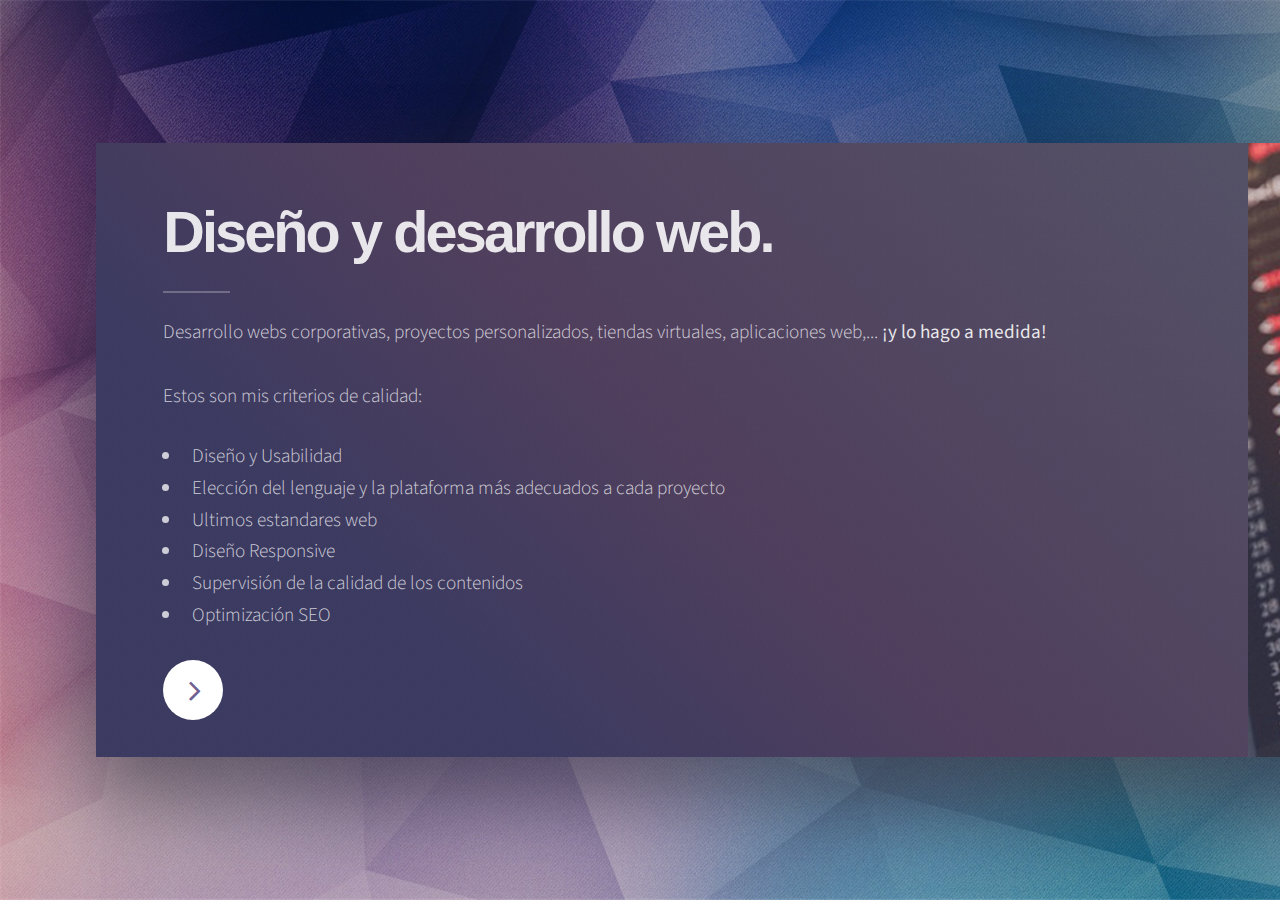
<file: DiseñoWeb.html>
<!DOCTYPE HTML>
<html>
	<head>
		<title> Almudena Bedoya | Diseño y Desarrollo web </title>
		<meta charset="utf-8" />
		<meta name="viewport" content="width=device-width, initial-scale=1, user-scalable=no" />
		<link rel="stylesheet" href="assets/css/main.css" />
		<noscript><link rel="stylesheet" href="assets/css/noscript.css" /></noscript>
	</head>
	<body>

		<!-- Page Wrapper -->
			<div id="page-wrapper">

				<!-- Wrapper -->
					<div id="wrapper">

						<!-- Panel (Banner) -->
							<section class="panel banner top">
								<div class="content color4-alt span-6">
									<h1 class="major">Diseño y desarrollo web.</h1>
									<p>Desarrollo webs corporativas, proyectos personalizados, tiendas virtuales, aplicaciones web,... <strong>¡y lo hago a medida!</strong><br><br>
										Estos son mis criterios de calidad:
									</p>
										<ul>
											<li>Diseño y Usabilidad</li>
											<li>Elección del lenguaje y la plataforma más adecuados a cada proyecto</li>
											<li>Ultimos estandares web</li>
											<li>Diseño Responsive</li>
											<li>Supervisión de la calidad de los contenidos</li>
											<li>Optimización SEO</li>
										</ul>
										<ul class="actions">
											<li><a href="index.html" class="button special color1 circle icon fa-angle-right">Volver al inicio</a></li>
										</ul>
								</div>
								<div class="image filtered span-1-75" data-position="25% 25%">
									<img src="page/dw01_.jpg" alt="" />
								</div>
							</section>
  </body>
</html>
</file>
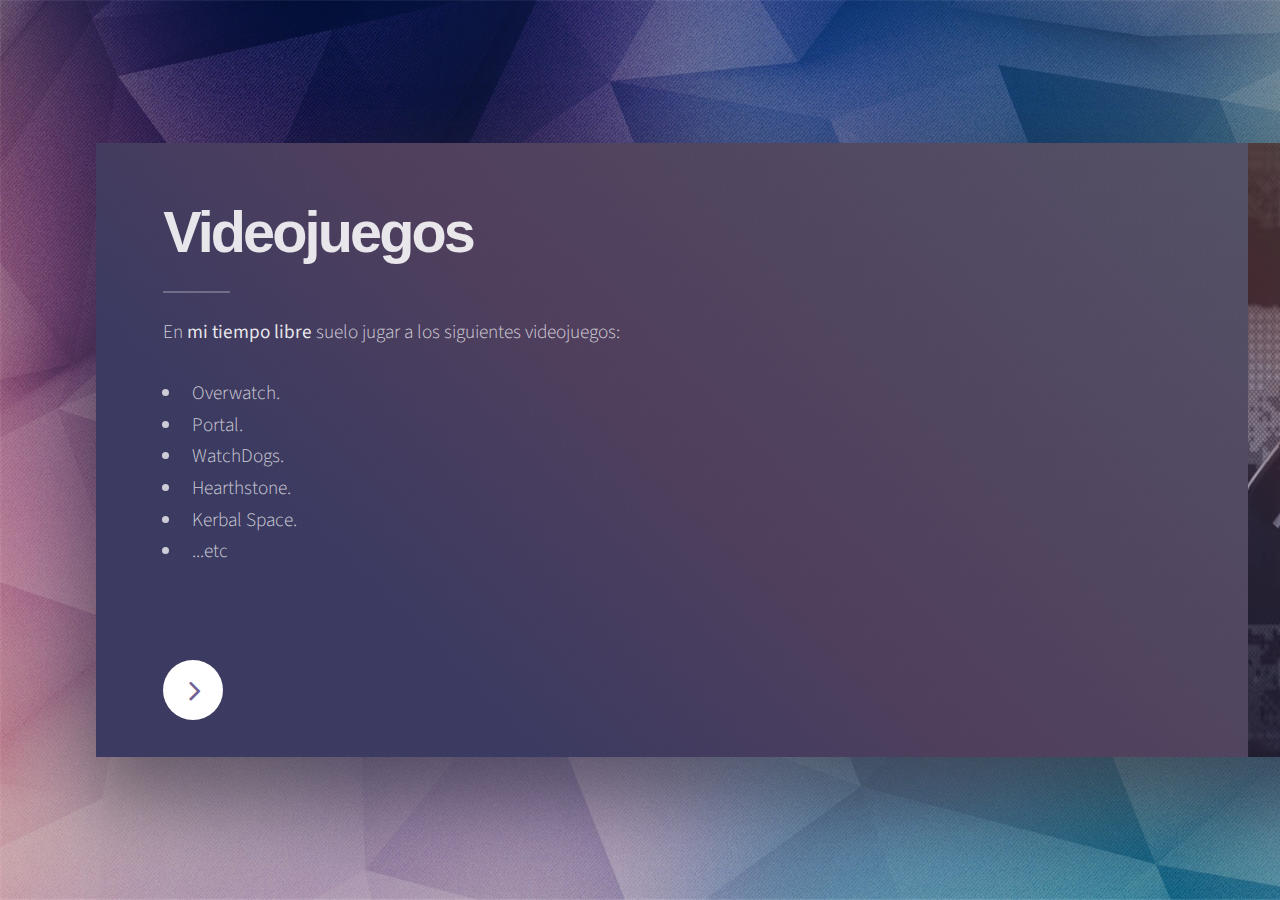
<file: Games.html>
<!DOCTYPE HTML>
<html>
	<head>
		<title> Almudena Bedoya | Videojuegos </title>
		<meta charset="utf-8" />
		<meta name="viewport" content="width=device-width, initial-scale=1, user-scalable=no" />
		<link rel="stylesheet" href="assets/css/main.css" />
		<noscript><link rel="stylesheet" href="assets/css/noscript.css" /></noscript>
	</head>
	<body>

		<!-- Page Wrapper -->
			<div id="page-wrapper">

				<!-- Wrapper -->
					<div id="wrapper">

						<!-- Panel (Banner) -->
							<section class="panel banner top">
								<div class="content color4-alt span-6">
									<h1 class="major">Videojuegos</h1>
									<p>En <strong>mi tiempo libre</strong> suelo jugar a los siguientes videojuegos:</p>
										<ul>
											<li>Overwatch.</li>
											<li>Portal.</li>
											<li>WatchDogs.</li>
											<li>Hearthstone.</li>
											<li>Kerbal Space.</li>
											<li>...etc</li>
										</ul><br><br>
										<ul class="actions">
											<li><a href="index.html" class="button special color1 circle icon fa-angle-right">Volver al inicio</a></li>
										</ul>
								</div>
								<div class="image filtered span-1-75" data-position="25% 25%">
									<img src="page/vi01_.jpg" alt="" />
								</div>
							</section>
  </body>
</html>
</file>
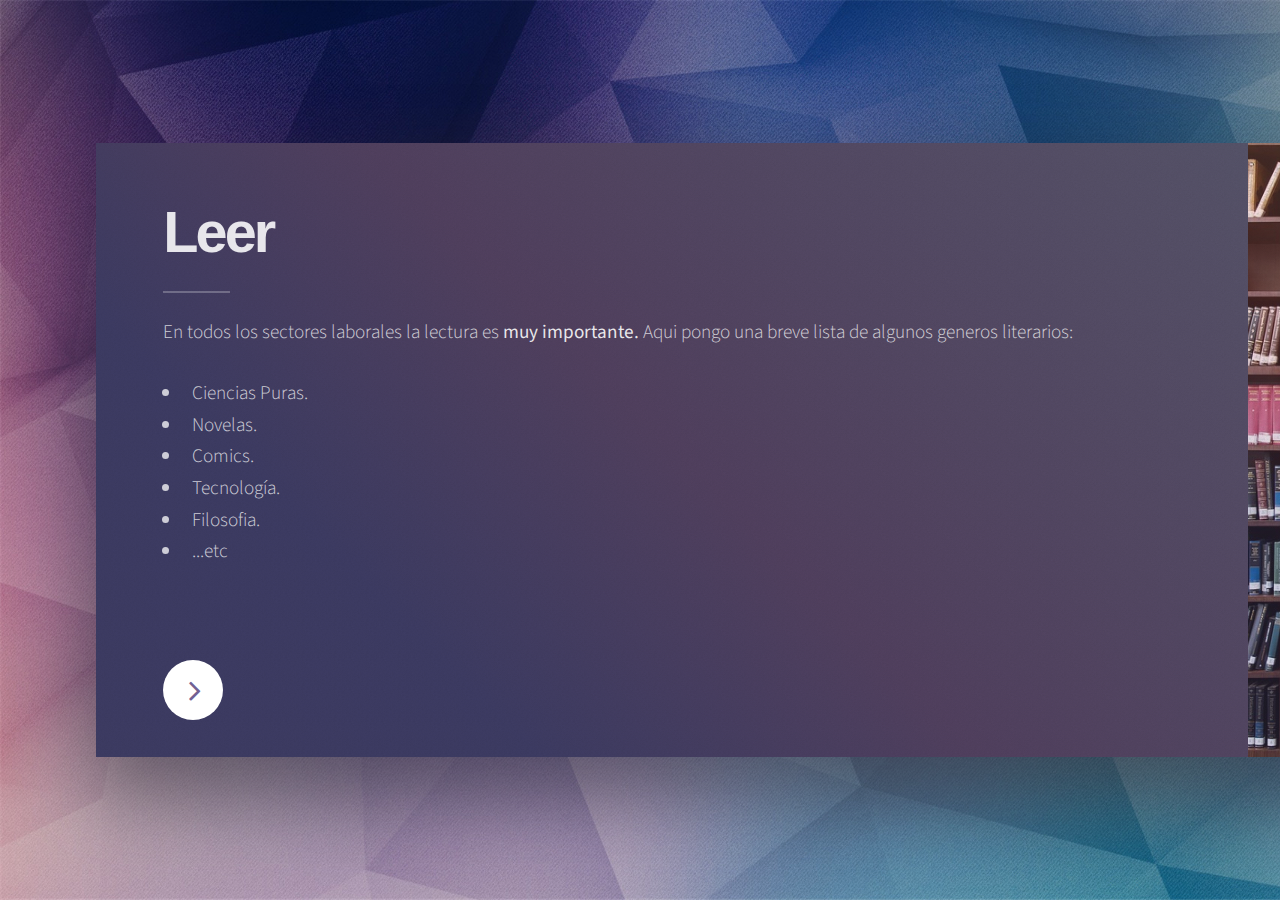
<file: Read.html>
<!DOCTYPE HTML>
<html>
	<head>
		<title> Almudena Bedoya | Videojuegos </title>
		<meta charset="utf-8" />
		<meta name="viewport" content="width=device-width, initial-scale=1, user-scalable=no" />
		<link rel="stylesheet" href="assets/css/main.css" />
		<noscript><link rel="stylesheet" href="assets/css/noscript.css" /></noscript>
	</head>
	<body>

		<!-- Page Wrapper -->
			<div id="page-wrapper">

				<!-- Wrapper -->
					<div id="wrapper">

						<!-- Panel (Banner) -->
							<section class="panel banner top">
								<div class="content color4-alt span-6">
									<h1 class="major">Leer</h1>
									<p>En todos los sectores laborales la lectura es <b>muy importante.</b>
									Aqui pongo una breve lista de algunos generos literarios:</p>
										<ul>
											<li>Ciencias Puras.</li>
											<li>Novelas.</li>
											<li>Comics.</li>
											<li>Tecnología.</li>
											<li>Filosofia.</li>
											<li>...etc</li>
										</ul><br><br>
										<ul class="actions">
											<li><a href="index.html" class="button special color1 circle icon fa-angle-right">Volver al inicio</a></li>
										</ul>
								</div>
								<div class="image filtered span-1-75" data-position="25% 25%">
									<img src="page/re01_.jpg" alt="" />
								</div>
							</section>
  </body>
</html>
</file>
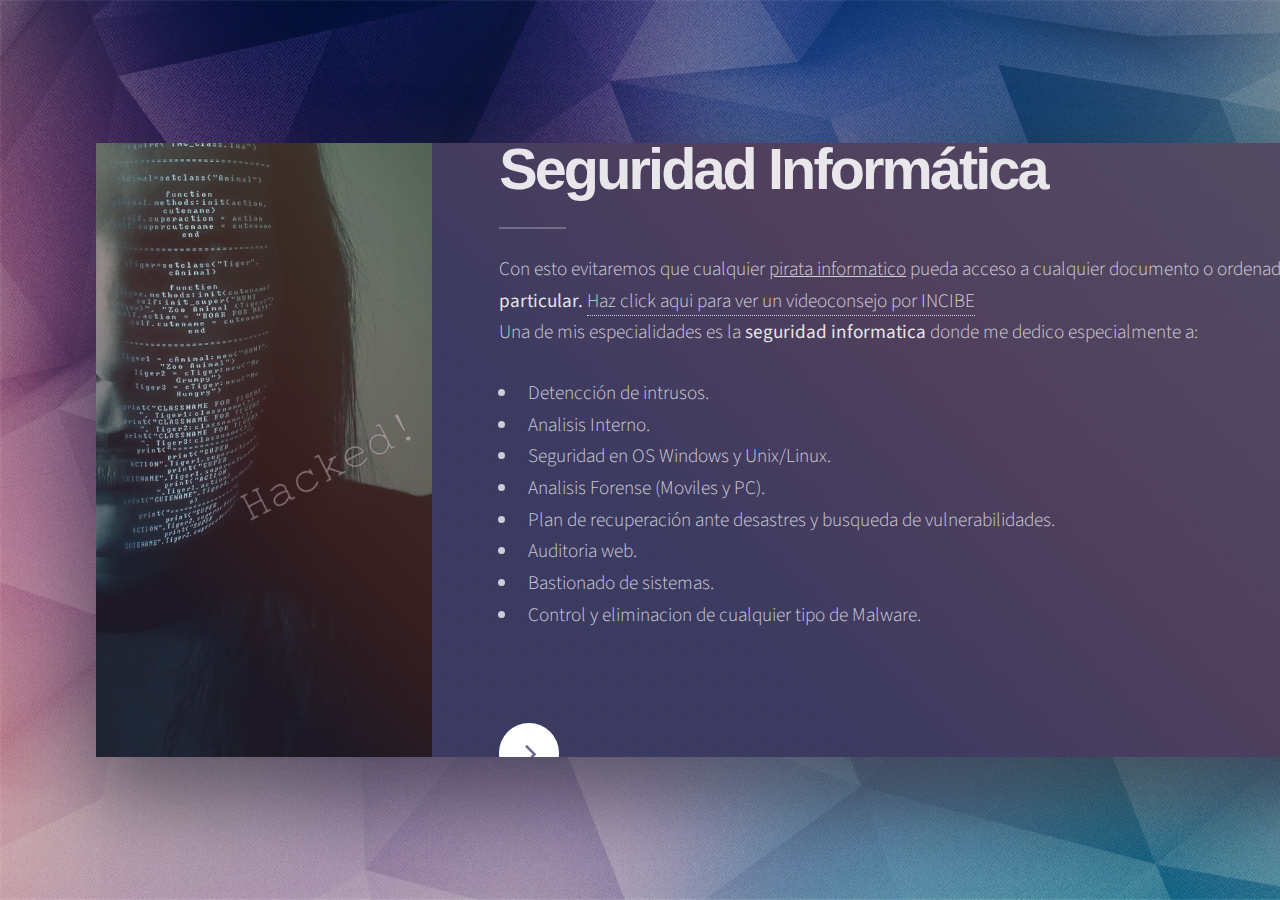
<file: Seguridadinf.html>
<!DOCTYPE HTML>
<html>
	<head>
		<title> Almudena Bedoya | Seguridad Informática </title>
		<meta charset="utf-8" />
		<meta name="viewport" content="width=device-width, initial-scale=1, user-scalable=no" />
		<link rel="stylesheet" href="assets/css/main.css" />
		<noscript><link rel="stylesheet" href="assets/css/noscript.css" /></noscript>
	</head>
	<body>

		<!-- Page Wrapper -->
			<div id="page-wrapper">

				<!-- Wrapper -->
					<div id="wrapper">

						<!-- Panel (Banner) -->
							<section class="panel banner right">
								<div class="content color4-alt span-6">
									<h1 class="major">Seguridad Informática</h1>
									<p>Con esto evitaremos que cualquier <u>pirata informatico</u> pueda acceso a cualquier documento o ordenador ya sea <b>empresarial o particular.   </b>
											<a href="https://www.youtube.com/watch?v=-3AhTYiDTIE" target="_blank"> Haz click aqui para ver un videoconsejo por </strong>INCIBE</strong></a>
										<br>
										Una de mis especialidades es la <strong>seguridad informatica</strong> donde me dedico especialmente a:</p>
										<ul>
											<li>Detencción de intrusos.</li>
											<li>Analisis Interno.</li>
											<li>Seguridad en OS Windows y Unix/Linux.</li>
											<li>Analisis Forense (Moviles y PC).</li>
											<li>Plan de recuperación ante desastres y busqueda de vulnerabilidades.</li>
											<li>Auditoria web.</li>
											<li>Bastionado de sistemas.</li>
											<li>Control y eliminacion de cualquier tipo de Malware.</li>
										</ul><br><br>
										<ul class="actions">
											<li><a href="index.html" class="button special color1 circle icon fa-angle-right">Volver al inicio</a></li>
										</ul>
								</div>
								<div class="image filtered span-1-75" data-position="25% 25%">
									<img src="page/si01_.jpg" alt="" />
								</div>
							</section>
  </body>
</html>
</file>
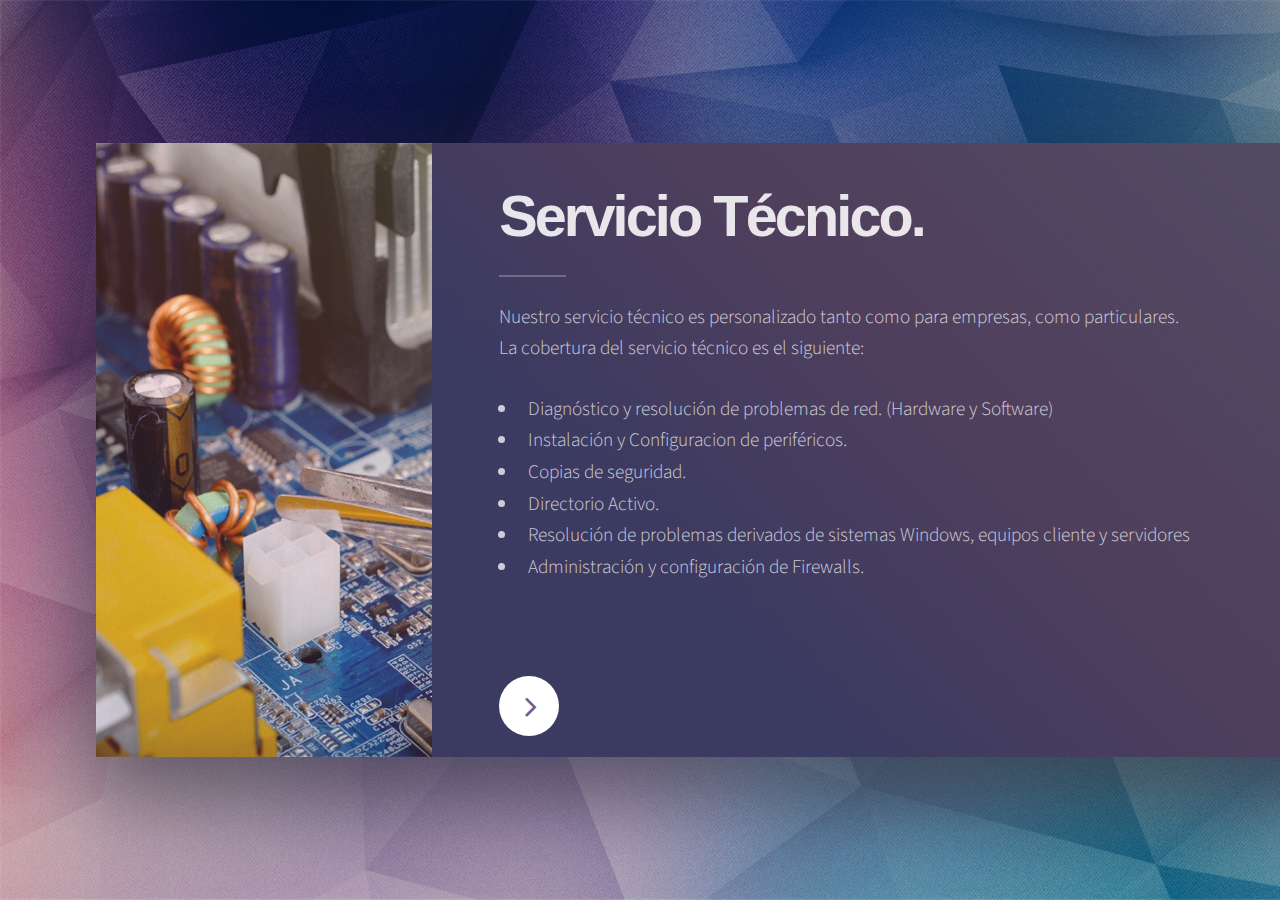
<file: Service.html>
<!DOCTYPE HTML>
<html>
	<head>
		<title> Almudena Bedoya | Servicio Técnico </title>
		<meta charset="utf-8" />
		<meta name="viewport" content="width=device-width, initial-scale=1, user-scalable=no" />
		<link rel="stylesheet" href="assets/css/main.css" />
		<noscript><link rel="stylesheet" href="assets/css/noscript.css" /></noscript>
	</head>
	<body>

		<!-- Page Wrapper -->
			<div id="page-wrapper">

				<!-- Wrapper -->
					<div id="wrapper">

						<!-- Panel (Banner) -->
							<section class="panel banner right">
								<div class="content color4-alt span-6">
									<h1 class="major">Servicio Técnico.</h1>
									<p>Nuestro servicio técnico es personalizado tanto como para empresas, como particulares.<br>
									La cobertura del servicio técnico es el siguiente:
								</p>
										<ul>
											<li>Diagnóstico y resolución de problemas de red. (Hardware y Software)</li>
											<li>Instalación y Configuracion de periféricos.</li>
											<li>Copias de seguridad.</li>
											<li>Directorio Activo.</li>
											<li>Resolución de problemas derivados de sistemas Windows, equipos cliente y servidores</li>
											<li>Administración y configuración de Firewalls.</li>
										</ul><br><br>
										<ul class="actions">
											<li><a href="index.html" class="button special color1 circle icon fa-angle-right">Volver al inicio</a></li>
										</ul>
								</div>
								<div class="image filtered span-1-75" data-position="25% 25%">
									<img src="page/st01_.jpg" alt="" />
								</div>
							</section>
  </body>
</html>
</file>
<file: assets/css/noscript.css>
/* Page */

	body {
		overflow-x: scroll;
	}
</file>
<file: assets/css/main.css>
@import url(font-awesome.min.css);
@import url("https://fonts.googleapis.com/css?family=Source+Sans+Pro:300,400,300i,400i");


/* Reset */

	html, body, div, span, applet, object, iframe, h1, h2, h3, h4, h5, h6, p, blockquote, pre, a, abbr, acronym, address, big, cite, code, del, dfn, em, img, ins, kbd, q, s, samp, small, strike, strong, sub, sup, tt, var, b, u, i, center, dl, dt, dd, ol, ul, li, fieldset, form, label, legend, table, caption, tbody, tfoot, thead, tr, th, td, article, aside, canvas, details, embed, figure, figcaption, footer, header, hgroup, menu, nav, output, ruby, section, summary, time, mark, audio, video {
		margin: 0;
		padding: 0;
		border: 0;
		font-size: 100%;
		font: inherit;
		vertical-align: baseline;
	}

	article, aside, details, figcaption, figure, footer, header, hgroup, menu, nav, section {
		display: block;
	}

	body {
		line-height: 1;
	}

	ol, ul {
		list-style: none;
	}

	blockquote, q {
		quotes: none;
	}

	blockquote:before, blockquote:after, q:before, q:after {
		content: '';
		content: none;
	}

	table {
		border-collapse: collapse;
		border-spacing: 0;
	}

	body {
		-webkit-text-size-adjust: none;
	}

/* Box Model */

	*, *:before, *:after {
		-moz-box-sizing: border-box;
		-webkit-box-sizing: border-box;
		box-sizing: border-box;
	}

/* Page */

	@-moz-keyframes load-spinner {
		0% {
			-moz-transform: rotate(0deg);
			-webkit-transform: rotate(0deg);
			-ms-transform: rotate(0deg);
			transform: rotate(0deg);
		}

		100% {
			-moz-transform: rotate(360deg);
			-webkit-transform: rotate(360deg);
			-ms-transform: rotate(360deg);
			transform: rotate(360deg);
		}
	}

	@-webkit-keyframes load-spinner {
		0% {
			-moz-transform: rotate(0deg);
			-webkit-transform: rotate(0deg);
			-ms-transform: rotate(0deg);
			transform: rotate(0deg);
		}

		100% {
			-moz-transform: rotate(360deg);
			-webkit-transform: rotate(360deg);
			-ms-transform: rotate(360deg);
			transform: rotate(360deg);
		}
	}

	@-ms-keyframes load-spinner {
		0% {
			-moz-transform: rotate(0deg);
			-webkit-transform: rotate(0deg);
			-ms-transform: rotate(0deg);
			transform: rotate(0deg);
		}

		100% {
			-moz-transform: rotate(360deg);
			-webkit-transform: rotate(360deg);
			-ms-transform: rotate(360deg);
			transform: rotate(360deg);
		}
	}

	@keyframes load-spinner {
		0% {
			-moz-transform: rotate(0deg);
			-webkit-transform: rotate(0deg);
			-ms-transform: rotate(0deg);
			transform: rotate(0deg);
		}

		100% {
			-moz-transform: rotate(360deg);
			-webkit-transform: rotate(360deg);
			-ms-transform: rotate(360deg);
			transform: rotate(360deg);
		}
	}

	@-ms-viewport {
		width: device-width;
	}

	html {
		width: 100%;
		height: 100%;
	}

	body {
		display: -moz-flex;
		display: -webkit-flex;
		display: -ms-flex;
		display: flex;
		-moz-align-items: center;
		-webkit-align-items: center;
		-ms-align-items: center;
		align-items: center;
		-moz-justify-content: -moz-flex-start;
		-webkit-justify-content: -webkit-flex-start;
		-ms-justify-content: -ms-flex-start;
		justify-content: flex-start;
		-ms-overflow-style: scrollbar;
		width: 100%;
		height: 100%;
		min-height: 30rem;
		overflow: hidden;
	}

		body:before {
			-moz-animation: load-spinner 1s infinite linear;
			-webkit-animation: load-spinner 1s infinite linear;
			-ms-animation: load-spinner 1s infinite linear;
			animation: load-spinner 1s infinite linear;
			-moz-transition: opacity 0.25s ease;
			-webkit-transition: opacity 0.25s ease;
			-ms-transition: opacity 0.25s ease;
			transition: opacity 0.25s ease;
			-moz-transition-delay: 0s;
			-webkit-transition-delay: 0s;
			-ms-transition-delay: 0s;
			transition-delay: 0s;
			-moz-pointer-events: none;
			-webkit-pointer-events: none;
			-ms-pointer-events: none;
			pointer-events: none;
			content: '';
			display: block;
			position: absolute;
			top: 50%;
			left: 50%;
			width: 4rem;
			height: 4rem;
			margin: -2rem 0 0 -2rem;
			background-position: center;
			background-repeat: no-repeat;
			background-size: 4rem;
			opacity: 0;
		}

		body:after {
			-moz-pointer-events: none;
			-webkit-pointer-events: none;
			-ms-pointer-events: none;
			pointer-events: none;
			content: '';
			display: block;
			position: fixed;
			top: 0;
			left: 0;
			width: 100%;
			height: 100%;
			z-index: -1;
			background-attachment: fixed;
			background-color: #e1e6e1;
			background-image: url("../../images/overlay.png"), url("../../images/bg01.jpg");
			background-repeat: repeat, repeat-x;
			background-size: 128px 128px, cover;
		}

		body.is-loading *, body.is-loading *:before, body.is-loading *:after {
			-moz-animation: none !important;
			-webkit-animation: none !important;
			-ms-animation: none !important;
			animation: none !important;
			-moz-transition: none !important;
			-webkit-transition: none !important;
			-ms-transition: none !important;
			transition: none !important;
		}

		body.is-loading:before {
			-moz-transition: opacity 1s ease;
			-webkit-transition: opacity 1s ease;
			-ms-transition: opacity 1s ease;
			transition: opacity 1s ease;
			-moz-transition-delay: 0.75s;
			-webkit-transition-delay: 0.75s;
			-ms-transition-delay: 0.75s;
			transition-delay: 0.75s;
			opacity: 0.25;
		}

	@media screen and (max-width: 736px) {

		html {
			height: auto;
		}

		body {
			height: auto;
			overflow-x: hidden;
			overflow-y: auto;
		}

	}

	@media screen and (max-width: 480px) {

		html, body {
			min-width: 320px;
		}

	}

/* Typography */

	html {
		font-size: 18pt;
		font-size: 1vmax;
	}

		@media screen and (max-width: 1680px) {

			html {
				font-size: 12pt;
				font-size: 1.1vmax;
			}

		}

		@media screen and (max-width: 1280px) {

			html {
				font-size: 11pt;
				font-size: 1.5vmax;
			}

		}

	body, input, select, textarea {
		color: rgba(255, 255, 255, 0.75);
		font-family: "Source Sans Pro", Helvetica, sans-serif;
		font-size: 1rem;
		font-weight: 300;
		line-height: 1.65;
	}

	a {
		-moz-transition: color 0.2s ease-in-out, border-bottom-color 0.2s ease-in-out;
		-webkit-transition: color 0.2s ease-in-out, border-bottom-color 0.2s ease-in-out;
		-ms-transition: color 0.2s ease-in-out, border-bottom-color 0.2s ease-in-out;
		transition: color 0.2s ease-in-out, border-bottom-color 0.2s ease-in-out;
		color: inherit;
		border-bottom: dotted 1px;
		text-decoration: none;
	}

		a:hover {
			border-bottom-color: transparent;
			color: #ffe4b4;
		}

	strong, b {
		color: rgba(255, 255, 255, 0.875);
		font-weight: 400;
	}

	em, i {
		font-style: italic;
	}

	p {
		margin: 0 0 1.5rem 0;
	}

		body.is-ie p {
			width: 100%;
		}

	h1, h2, h3, h4, h5, h6 {
		color: rgba(255, 255, 255, 0.875);
		font-family: Arial, Helvetica, sans-serif;
		font-weight: 700;
		line-height: 1.3;
		margin: 0 0 0.75rem 0;
		letter-spacing: -0.05em;
	}

		h1 a, h2 a, h3 a, h4 a, h5 a, h6 a {
			color: inherit;
			text-decoration: none;
		}

	h1.major, h2.major, h3.major {
		position: relative;
	}

		h1.major:after, h2.major:after, h3.major:after {
			content: '';
			position: absolute;
			left: 0;
			width: 3.5rem;
			height: 0.1rem;
			background-color: rgba(255, 255, 255, 0.25);
		}

	h1 {
		font-size: 3rem;
		line-height: 1.2;
	}

		h1.major {
			margin: 0 0 2.625rem 0;
		}

			h1.major:after {
				bottom: -1.325rem;
			}

	h2 {
		font-size: 1.75rem;
		line-height: 1.2;
	}

		h2.major {
			margin: 0 0 1.9875rem 0;
		}

			h2.major:after {
				bottom: -1.2rem;
			}

	h3 {
		font-size: 1.325rem;
	}

		h3.major {
			margin: 0 0 1.875rem 0;
		}

			h3.major:after {
				bottom: -0.75rem;
			}

	h4 {
		font-size: 1rem;
	}

	h5 {
		font-size: 0.9rem;
	}

	h6 {
		font-size: 0.7rem;
	}

	sub {
		font-size: 0.8rem;
		position: relative;
		top: 0.5rem;
	}

	sup {
		font-size: 0.8rem;
		position: relative;
		top: -0.5rem;
	}

	blockquote {
		border-left: solid 0.25rem rgba(255, 255, 255, 0.25);
		font-style: italic;
		margin: 0 0 1.5rem 0;
		padding: 0.375rem 0 0.375rem 1.5rem;
	}

	code {
		background: rgba(255, 255, 255, 0.075);
		border-radius: 0.25rem;
		font-family: "Courier New", monospace;
		font-size: 0.8rem;
		margin: 0 0.25rem;
		padding: 0.25rem 0.65rem;
	}

	pre {
		-webkit-overflow-scrolling: touch;
		font-family: "Courier New", monospace;
		font-size: 0.8rem;
		margin: 0 0 1.5rem 0;
		white-space: pre-wrap;
	}

		pre code {
			display: block;
			line-height: 1.625;
			padding: 1rem 1.5rem;
			overflow-x: auto;
			margin: 0;
		}

	hr {
		border: 0;
		border-bottom: solid 2px rgba(255, 255, 255, 0.25);
		margin: 1.875rem 0;
	}

	.align-left {
		text-align: left;
	}

	.align-center {
		text-align: center;
	}

	.align-right {
		text-align: right;
	}

	@media screen and (max-width: 736px) {

		html {
			font-size: 12pt;
		}

		h1 {
			font-size: 2.25rem;
			line-height: 1.2;
		}

			h1.major {
				margin: 0 0 2.625rem 0;
			}

				h1.major:after {
					bottom: -1.325rem;
				}

		h2 {
			font-size: 1.5rem;
			line-height: 1.2;
		}

			h2.major {
				margin: 0 0 1.9875rem 0;
			}

				h2.major:after {
					bottom: -1.2rem;
				}

		h3 {
			font-size: 1rem;
		}

			h3.major {
				margin: 0 0 1.875rem 0;
			}

				h3.major:after {
					bottom: -0.75rem;
				}

		h4 {
			font-size: 1rem;
		}

		h5 {
			font-size: 0.9rem;
		}

		h6 {
			font-size: 0.7rem;
		}

		h1 br, h2 br, h3 br, h4 br, h5 br, h6 br {
			display: none;
		}

	}

	@media screen and (max-width: 360px) {

		html {
			font-size: 11pt;
		}

	}

/* Form */

	form {
		display: -moz-flex;
		display: -webkit-flex;
		display: -ms-flex;
		display: flex;
		-moz-flex-wrap: wrap;
		-webkit-flex-wrap: wrap;
		-ms-flex-wrap: wrap;
		flex-wrap: wrap;
		width: calc(100% + 3rem);
		margin: -1.5rem 0 1.5rem -1.5rem;
	}

		form > .field {
			-moz-flex-grow: 0;
			-webkit-flex-grow: 0;
			-ms-flex-grow: 0;
			flex-grow: 0;
			-moz-flex-shrink: 0;
			-webkit-flex-shrink: 0;
			-ms-flex-shrink: 0;
			flex-shrink: 0;
			padding: 1.5rem 0 0 1.5rem;
			width: calc(100% - 1.5rem);
		}

			form > .field.half {
				width: calc(50% - 0.75rem);
			}

			form > .field.third {
				width: calc(100%/3 - 0.5rem);
			}

			form > .field.quarter {
				width: calc(25% - 0.375rem);
			}

		form > .actions {
			-moz-flex-grow: 0;
			-webkit-flex-grow: 0;
			-ms-flex-grow: 0;
			flex-grow: 0;
			-moz-flex-shrink: 1;
			-webkit-flex-shrink: 1;
			-ms-flex-shrink: 1;
			flex-shrink: 1;
			margin: 1.5rem 0 0 1.5rem;
		}

	label {
		color: rgba(255, 255, 255, 0.875);
		display: block;
		font-family: Arial, Helvetica, sans-serif;
		font-size: 0.8rem;
		font-weight: 700;
		margin: 0 0 0.4875rem 0;
	}

	input[type="text"],
	input[type="password"],
	input[type="email"],
	input[type="tel"],
	select,
	textarea {
		-moz-appearance: none;
		-webkit-appearance: none;
		-ms-appearance: none;
		appearance: none;
		background: transparent;
		border: solid 2px rgba(255, 255, 255, 0.25);
		border-radius: 0.25rem;
		color: inherit;
		display: block;
		outline: 0;
		padding: 0 0.75rem;
		text-decoration: none;
		width: 100%;
	}

		input[type="text"]:invalid,
		input[type="password"]:invalid,
		input[type="email"]:invalid,
		input[type="tel"]:invalid,
		select:invalid,
		textarea:invalid {
			box-shadow: none;
		}

		input[type="text"]:focus,
		input[type="password"]:focus,
		input[type="email"]:focus,
		input[type="tel"]:focus,
		select:focus,
		textarea:focus {
			border-color: #ffe4b4;
		}

	option {
		background-color: rgba(255, 255, 255, 0.875);
		color: #2e2b37;
	}

	.select-wrapper {
		text-decoration: none;
		display: block;
		position: relative;
	}

		.select-wrapper:before {
			-moz-osx-font-smoothing: grayscale;
			-webkit-font-smoothing: antialiased;
			font-family: FontAwesome;
			font-style: normal;
			font-weight: normal;
			text-transform: none !important;
		}

		.select-wrapper:before {
			display: block;
			content: '\f107';
			position: absolute;
			top: 0;
			right: 0;
			width: 2.5rem;
			height: 2.5rem;
			line-height: 2.5rem;
			color: rgba(255, 255, 255, 0.75);
			pointer-events: none;
			text-align: center;
		}

			body.is-ie .select-wrapper:before {
				line-height: 2.5;
			}

		.select-wrapper select::-ms-expand {
			display: none;
		}

	input[type="text"],
	input[type="password"],
	input[type="email"],
	select {
		height: 2.5rem;
	}

	textarea {
		padding: 0.75rem 1rem;
	}

	input[type="checkbox"],
	input[type="radio"] {
		-moz-appearance: none;
		-webkit-appearance: none;
		-ms-appearance: none;
		appearance: none;
		display: block;
		float: left;
		margin-right: -2rem;
		opacity: 0;
		width: 1rem;
		z-index: -1;
	}

		input[type="checkbox"] + label,
		input[type="radio"] + label {
			text-decoration: none;
			position: relative;
			color: rgba(255, 255, 255, 0.75);
			cursor: pointer;
			display: inline-block;
			font-size: 1rem;
			font-weight: 300;
			margin-bottom: 0;
			padding-left: 2.5rem;
			padding-right: 1rem;
		}

			input[type="checkbox"] + label:before,
			input[type="radio"] + label:before {
				-moz-osx-font-smoothing: grayscale;
				-webkit-font-smoothing: antialiased;
				font-family: FontAwesome;
				font-style: normal;
				font-weight: normal;
				text-transform: none !important;
			}

			input[type="checkbox"] + label:before,
			input[type="radio"] + label:before {
				content: '';
				display: inline-block;
				position: absolute;
				top: 0;
				left: 0;
				width: 1.5rem;
				height: 1.5rem;
				line-height: 1.4375rem;
				background: rgba(255, 255, 255, 0.075);
				border: solid 1px rgba(255, 255, 255, 0.25);
				border-radius: 0.25rem;
				color: #2e2b37;
				text-align: center;
			}

				body.is-ie input[type="checkbox"] + label:before, body.is-ie
				input[type="radio"] + label:before {
					line-height: 1.5;
				}

		input[type="checkbox"]:checked + label:before,
		input[type="radio"]:checked + label:before {
			content: '\f00c';
			background: rgba(255, 255, 255, 0.875);
			border-color: rgba(255, 255, 255, 0.875);
		}

		input[type="checkbox"]:focus + label:before,
		input[type="radio"]:focus + label:before {
			border-color: #ffe4b4;
			box-shadow: 0 0 0 1px #ffe4b4;
		}

		input[type="checkbox"]:focus:checked + label:before,
		input[type="radio"]:focus:checked + label:before {
			background: #ffe4b4;
		}

		input[type="checkbox"].color1 + label:before,
		input[type="radio"].color1 + label:before {
			color: #726193;
		}

		input[type="checkbox"].color2 + label:before,
		input[type="radio"].color2 + label:before {
			color: #e37b7c;
		}

		input[type="checkbox"].color3 + label:before,
		input[type="radio"].color3 + label:before {
			color: #ffe4b4;
		}

		input[type="checkbox"].color4 + label:before,
		input[type="radio"].color4 + label:before {
			color: #353865;
		}

	input[type="checkbox"] + label:before {
		border-radius: 0.25rem;
	}

	input[type="radio"] + label:before {
		border-radius: 100%;
	}

	::-webkit-input-placeholder {
		color: rgba(255, 255, 255, 0.5) !important;
		opacity: 1.0;
	}

	:-moz-placeholder {
		color: rgba(255, 255, 255, 0.5) !important;
		opacity: 1.0;
	}

	::-moz-placeholder {
		color: rgba(255, 255, 255, 0.5) !important;
		opacity: 1.0;
	}

	:-ms-input-placeholder {
		color: rgba(255, 255, 255, 0.5) !important;
		opacity: 1.0;
	}

	.formerize-placeholder {
		color: rgba(255, 255, 255, 0.5) !important;
		opacity: 1.0;
	}

	@media screen and (max-width: 736px) {

		form {
			margin: -1.5rem 0 1.5rem 0;
			width: 100%;
		}

			form > .field {
				padding: 1.5rem 0 0 0;
				width: 100% !important;
			}

			form > .actions {
				margin: 1.5rem 0 0 0;
			}

	}

/* Icon */

	.icon {
		text-decoration: none;
		position: relative;
		border-bottom: none;
	}

		.icon:before {
			-moz-osx-font-smoothing: grayscale;
			-webkit-font-smoothing: antialiased;
			font-family: FontAwesome;
			font-style: normal;
			font-weight: normal;
			text-transform: none !important;
		}

		.icon > .label {
			display: none;
		}

/* Image */

	.image {
		display: inline-block;
		position: relative;
		border: 0;
	}

		.image.filtered:after {
			background-image: url("../../images/overlay.png"), linear-gradient(45deg, rgba(114, 97, 147, 0.25) 25%, rgba(227, 123, 124, 0.25) 50%, rgba(255, 228, 180, 0.25));
			background-size: 128px 128px, auto;
			-moz-pointer-events: none;
			-webkit-pointer-events: none;
			-ms-pointer-events: none;
			pointer-events: none;
			content: '';
			position: absolute;
			top: 0;
			left: 0;
			width: 100%;
			height: 100%;
			opacity: 1;
			z-index: 1;
		}

		.image.filtered.tinted:after {
			background-image: url("../../images/overlay.png"), linear-gradient(45deg, rgba(114, 97, 147, 0.25) 25%, rgba(227, 123, 124, 0.25) 50%, rgba(255, 228, 180, 0.25)), linear-gradient(0deg, rgba(0, 0, 0, 0.125), rgba(0, 0, 0, 0.125));
			background-size: 128px 128px, auto, auto;
		}

		.image[data-position] img {
			-moz-object-fit: cover;
			-webkit-object-fit: cover;
			-ms-object-fit: cover;
			object-fit: cover;
			display: block;
			position: absolute;
			top: 0;
			left: 0;
			width: 100%;
			height: 100%;
		}

		.image[data-position="top left"] img {
			-moz-object-position: top left;
			-webkit-object-position: top left;
			-ms-object-position: top left;
			object-position: top left;
		}

		.image[data-position="top"] img {
			-moz-object-position: top;
			-webkit-object-position: top;
			-ms-object-position: top;
			object-position: top;
		}

		.image[data-position="top right"] img {
			-moz-object-position: top right;
			-webkit-object-position: top right;
			-ms-object-position: top right;
			object-position: top right;
		}

		.image[data-position="right"] img {
			-moz-object-position: right;
			-webkit-object-position: right;
			-ms-object-position: right;
			object-position: right;
		}

		.image[data-position="bottom right"] img {
			-moz-object-position: bottom right;
			-webkit-object-position: bottom right;
			-ms-object-position: bottom right;
			object-position: bottom right;
		}

		.image[data-position="bottom"] img {
			-moz-object-position: bottom;
			-webkit-object-position: bottom;
			-ms-object-position: bottom;
			object-position: bottom;
		}

		.image[data-position="bottom left"] img {
			-moz-object-position: bottom left;
			-webkit-object-position: bottom left;
			-ms-object-position: bottom left;
			object-position: bottom left;
		}

		.image[data-position="left"] img {
			-moz-object-position: left;
			-webkit-object-position: left;
			-ms-object-position: left;
			object-position: left;
		}

		.image[data-position="center"] img {
			-moz-object-position: center;
			-webkit-object-position: center;
			-ms-object-position: center;
			object-position: center;
		}

		.image[data-position="25% 25%"] img {
			-moz-object-position: 25% 25%;
			-webkit-object-position: 25% 25%;
			-ms-object-position: 25% 25%;
			object-position: 25% 25%;
		}

		.image[data-position="75% 25%"] img {
			-moz-object-position: 75% 25%;
			-webkit-object-position: 75% 25%;
			-ms-object-position: 75% 25%;
			object-position: 75% 25%;
		}

		.image[data-position="75% 75%"] img {
			-moz-object-position: 75% 75%;
			-webkit-object-position: 75% 75%;
			-ms-object-position: 75% 75%;
			object-position: 75% 75%;
		}

		.image[data-position="25% 75%"] img {
			-moz-object-position: 25% 75%;
			-webkit-object-position: 25% 75%;
			-ms-object-position: 25% 75%;
			object-position: 25% 75%;
		}

		.image img {
			display: block;
		}

		.image.left, .image.right {
			max-width: 40%;
		}

			.image.left img, .image.right img {
				width: 100%;
			}

		.image.left {
			float: left;
			padding: 0 1.5rem 1rem 0;
			top: 0.25rem;
		}

		.image.right {
			float: right;
			padding: 0 0 1rem 1.5rem;
			top: 0.25rem;
		}

		.image.fit {
			display: block;
			margin: 0 0 1.5rem 0;
			width: 100%;
		}

			.image.fit img {
				width: 100%;
			}

		.image.main {
			display: block;
			margin: 0 0 2.25rem 0;
			width: 100%;
		}

			.image.main img {
				width: 100%;
			}

/* List */

	ol {
		list-style: decimal;
		margin: 0 0 1.5rem 0;
		padding-left: 1.25rem;
	}

		ol li {
			padding-left: 0.25rem;
		}

	ul {
		list-style: disc;
		margin: 0 0 1.5rem 0;
		padding-left: 1rem;
	}

		ul li {
			padding-left: 0.5rem;
		}

		ul.alt {
			list-style: none;
			padding-left: 0;
		}

			ul.alt li {
				border-top: solid 1px rgba(255, 255, 255, 0.25);
				padding: 0.5rem 0;
			}

				ul.alt li:first-child {
					border-top: 0;
					padding-top: 0;
				}

		ul.icons {
			cursor: default;
			list-style: none;
			padding-left: 0;
		}

			ul.icons li {
				display: inline-block;
				padding: 0 1rem 0 0;
			}

				ul.icons li:last-child {
					padding-right: 0;
				}

				ul.icons li .icon:before {
					font-size: 1.25em;
				}

		ul.actions {
			cursor: default;
			list-style: none;
			padding-left: 0;
		}

			ul.actions li {
				display: inline-block;
				padding: 0 0.75rem 0 0;
				vertical-align: middle;
			}

				ul.actions li:last-child {
					padding-right: 0;
				}

			ul.actions.small li {
				padding: 0 0.375rem 0 0;
			}

			ul.actions.vertical li {
				display: block;
				padding: 0.75rem 0 0 0;
			}

				ul.actions.vertical li:first-child {
					padding-top: 0;
				}

				ul.actions.vertical li > * {
					margin-bottom: 0;
				}

			ul.actions.vertical.small li {
				padding: 0.375rem 0 0 0;
			}

				ul.actions.vertical.small li:first-child {
					padding-top: 0;
				}

			ul.actions.fit {
				display: table;
				margin-left: -0.75rem;
				padding: 0;
				table-layout: fixed;
				width: calc(100% + 0.75rem);
			}

				ul.actions.fit li {
					display: table-cell;
					padding: 0 0 0 0.75rem;
				}

					ul.actions.fit li > * {
						margin-bottom: 0;
					}

				ul.actions.fit.small {
					margin-left: -0.375rem;
					width: calc(100% + 0.375rem);
				}

					ul.actions.fit.small li {
						padding: 0 0 0 0.375rem;
					}

		ul.contact-icons {
			list-style: none;
			padding-left: 0;
		}

			ul.contact-icons > li {
				margin: 1.25rem 0 0 0;
				padding-left: 0;
			}

				ul.contact-icons > li:before {
					display: inline-block;
					width: 2.25rem;
					height: 2.25rem;
					line-height: 2.25rem;
					border-radius: 2.25rem;
					background-color: white;
					color: #2e2b37;
					cursor: default;
					font-size: 1.125rem;
					margin-right: 1rem;
					text-align: center;
					vertical-align: middle;
				}

					body.is-ie ul.contact-icons > li:before {
						line-height: 2.125;
					}

				ul.contact-icons > li a {
					border-bottom: 0;
				}

			ul.contact-icons.color1 > li:before {
				color: #726193;
			}

			ul.contact-icons.color2 > li:before {
				color: #e37b7c;
			}

			ul.contact-icons.color3 > li:before {
				color: #ffe4b4;
			}

			ul.contact-icons.color4 > li:before {
				color: #353865;
			}

		ul.grid-icons {
			display: -moz-flex;
			display: -webkit-flex;
			display: -ms-flex;
			display: flex;
			-moz-flex-wrap: wrap;
			-webkit-flex-wrap: wrap;
			-ms-flex-wrap: wrap;
			flex-wrap: wrap;
			-moz-justify-content: center;
			-webkit-justify-content: center;
			-ms-justify-content: center;
			justify-content: center;
			list-style: none;
			margin: 0 0 1.5rem 0;
			padding-left: 0;
		}

			ul.grid-icons .icon {
				display: block;
				position: relative;
				width: 100%;
				text-align: center;
			}

				ul.grid-icons .icon:before {
					display: block;
					width: 6rem;
					height: 6rem;
					line-height: 6rem;
					border-radius: 6rem;
					box-shadow: inset 0 0 0 2px rgba(255, 255, 255, 0.25);
					font-size: 2.5rem;
					margin: 0 auto;
					text-align: center;
				}

					body.is-ie ul.grid-icons .icon:before {
						line-height: 2.375;
					}

			ul.grid-icons > li {
				-moz-flex-grow: 0;
				-webkit-flex-grow: 0;
				-ms-flex-grow: 0;
				flex-grow: 0;
				-moz-flex-shrink: 0;
				-webkit-flex-shrink: 0;
				-ms-flex-shrink: 0;
				flex-shrink: 0;
				position: relative;
				margin: 1.5rem 0 0 1.5rem;
				padding-left: 0;
			}

			ul.grid-icons.connected > li:before {
				content: '';
				display: block;
				position: absolute;
				width: 1.5rem;
				height: 2px;
				top: 50%;
				left: -1.5rem;
				background-color: rgba(255, 255, 255, 0.25);
			}

			ul.grid-icons.connected > li:after {
				content: '';
				display: block;
				position: absolute;
				width: 2px;
				height: 1.5rem;
				top: -1.5rem;
				left: 50%;
				background-color: rgba(255, 255, 255, 0.25);
			}

			ul.grid-icons.two {
				width: 14rem;
			}

				ul.grid-icons.two > li:nth-child(-n + 2) {
					margin-top: 0;
				}

					ul.grid-icons.two > li:nth-child(-n + 2):after {
						display: none;
					}

				ul.grid-icons.two > li:nth-child(2n - 1) {
					margin-left: 0;
				}

					ul.grid-icons.two > li:nth-child(2n - 1):before {
						display: none;
					}

			ul.grid-icons.three {
				width: 21.5rem;
			}

				ul.grid-icons.three > li:nth-child(-n + 3) {
					margin-top: 0;
				}

					ul.grid-icons.three > li:nth-child(-n + 3):after {
						display: none;
					}

				ul.grid-icons.three > li:nth-child(3n - 2) {
					margin-left: 0;
				}

					ul.grid-icons.three > li:nth-child(3n - 2):before {
						display: none;
					}

			ul.grid-icons.four {
				width: 29rem;
			}

				ul.grid-icons.four > li:nth-child(-n + 4) {
					margin-top: 0;
				}

					ul.grid-icons.four > li:nth-child(-n + 4):after {
						display: none;
					}

				ul.grid-icons.four > li:nth-child(4n - 3) {
					margin-left: 0;
				}

					ul.grid-icons.four > li:nth-child(4n - 3):before {
						display: none;
					}

	dl {
		margin: 0 0 1.5rem 0;
	}

		dl dt {
			display: block;
			font-weight: 400;
			margin: 0 0 0.75rem 0;
		}

		dl dd {
			margin-left: 1.5rem;
		}

	@media screen and (max-width: 736px) {

		ul.grid-icons {
			-moz-justify-content: -moz-flex-start;
			-webkit-justify-content: -webkit-flex-start;
			-ms-justify-content: -ms-flex-start;
			justify-content: flex-start;
			width: 100% !important;
			margin: -1rem 0 1.5rem -1rem;
		}

			ul.grid-icons .icon:before {
				width: 4.5rem;
				height: 4.5rem;
				line-height: 4.5rem;
				font-size: 1.75rem;
			}

			ul.grid-icons > li {
				margin: 1rem 0 0 1rem !important;
			}

				ul.grid-icons > li:before {
					display: none !important;
				}

				ul.grid-icons > li:after {
					display: none !important;
				}

	}

/* Table */

	.table-wrapper {
		-webkit-overflow-scrolling: touch;
		overflow-x: auto;
	}

	table {
		margin: 0 0 1.5rem 0;
		width: 100%;
	}

		table tbody tr {
			border: solid 1px rgba(255, 255, 255, 0.25);
			border-left: 0;
			border-right: 0;
		}

			table tbody tr:nth-child(2n + 1) {
				background-color: rgba(255, 255, 255, 0.075);
			}

		table td {
			padding: 0.75rem 0.75rem;
		}

		table th {
			color: rgba(255, 255, 255, 0.875);
			font-size: 0.9rem;
			font-weight: 400;
			padding: 0 0.75rem 0.75rem 0.75rem;
			text-align: left;
		}

		table thead {
			border-bottom: solid 2px rgba(255, 255, 255, 0.25);
		}

		table tfoot {
			border-top: solid 2px rgba(255, 255, 255, 0.25);
		}

		table.alt {
			border-collapse: separate;
		}

			table.alt tbody tr td {
				border: solid 1px rgba(255, 255, 255, 0.25);
				border-left-width: 0;
				border-top-width: 0;
			}

				table.alt tbody tr td:first-child {
					border-left-width: 1px;
				}

			table.alt tbody tr:first-child td {
				border-top-width: 1px;
			}

			table.alt thead {
				border-bottom: 0;
			}

			table.alt tfoot {
				border-top: 0;
			}

/* Button */

	input[type="submit"],
	input[type="reset"],
	input[type="button"],
	button,
	.button {
		-moz-appearance: none;
		-webkit-appearance: none;
		-ms-appearance: none;
		appearance: none;
		-moz-transition: background-color 0.2s ease-in-out, box-shadow 0.2s ease-in-out, color 0.2s ease-in-out;
		-webkit-transition: background-color 0.2s ease-in-out, box-shadow 0.2s ease-in-out, color 0.2s ease-in-out;
		-ms-transition: background-color 0.2s ease-in-out, box-shadow 0.2s ease-in-out, color 0.2s ease-in-out;
		transition: background-color 0.2s ease-in-out, box-shadow 0.2s ease-in-out, color 0.2s ease-in-out;
		background-color: transparent;
		border: 0;
		border-radius: 0.25rem;
		box-shadow: inset 0 0 0 2px rgba(255, 255, 255, 0.25);
		color: rgba(255, 255, 255, 0.875) !important;
		cursor: pointer;
		display: inline-block;
		font-family: Arial, Helvetica, sans-serif;
		font-size: 0.6rem;
		font-weight: 700;
		height: 2.75rem;
		letter-spacing: 0.15rem;
		line-height: 2.75rem;
		padding: 0 1.5rem 0 1.65rem;
		text-align: center;
		text-decoration: none;
		text-transform: uppercase;
		white-space: nowrap;
	}

		input[type="submit"]:hover,
		input[type="reset"]:hover,
		input[type="button"]:hover,
		button:hover,
		.button:hover {
			box-shadow: inset 0 0 0 2px #ffe4b4;
			color: #ffe4b4 !important;
		}

		input[type="submit"]:active,
		input[type="reset"]:active,
		input[type="button"]:active,
		button:active,
		.button:active {
			background-color: rgba(255, 228, 180, 0.125);
		}

		input[type="submit"].icon:before,
		input[type="reset"].icon:before,
		input[type="button"].icon:before,
		button.icon:before,
		.button.icon:before {
			display: inline-block;
			position: relative;
			top: -0.075rem;
			vertical-align: middle;
			font-size: 0.8rem;
			margin: 0 0.375rem 0 -0.325rem;
		}

		input[type="submit"].icon.circle,
		input[type="reset"].icon.circle,
		input[type="button"].icon.circle,
		button.icon.circle,
		.button.icon.circle {
			position: relative;
			width: 3.125rem;
			height: 3.125rem;
			line-height: 3.125rem;
			text-indent: 3.125rem;
			border-radius: 100%;
			overflow: hidden;
			padding: 0;
			letter-spacing: 0;
		}

			input[type="submit"].icon.circle:before,
			input[type="reset"].icon.circle:before,
			input[type="button"].icon.circle:before,
			button.icon.circle:before,
			.button.icon.circle:before {
				display: block;
				position: absolute;
				top: 0;
				left: 0;
				width: inherit;
				height: inherit;
				font-size: 1.25rem;
				line-height: inherit;
				margin: 0;
				text-indent: 0;
			}

			input[type="submit"].icon.circle.fa-angle-left:before,
			input[type="reset"].icon.circle.fa-angle-left:before,
			input[type="button"].icon.circle.fa-angle-left:before,
			button.icon.circle.fa-angle-left:before,
			.button.icon.circle.fa-angle-left:before {
				position: relative;
				left: -0.1rem;
				font-size: 1.75rem;
			}

			input[type="submit"].icon.circle.fa-angle-right:before,
			input[type="reset"].icon.circle.fa-angle-right:before,
			input[type="button"].icon.circle.fa-angle-right:before,
			button.icon.circle.fa-angle-right:before,
			.button.icon.circle.fa-angle-right:before {
				position: relative;
				left: 0.1rem;
				font-size: 1.75rem;
			}

		input[type="submit"].fit,
		input[type="reset"].fit,
		input[type="button"].fit,
		button.fit,
		.button.fit {
			display: block;
			margin: 0 0 0.75rem 0;
			width: 100%;
		}

		input[type="submit"].small,
		input[type="reset"].small,
		input[type="button"].small,
		button.small,
		.button.small {
			font-size: 0.4rem;
			height: 1.875rem;
			line-height: 1.875rem;
			padding: 0 1.25rem 0 1.4rem;
		}

		input[type="submit"].large,
		input[type="reset"].large,
		input[type="button"].large,
		button.large,
		.button.large {
			font-size: 0.8rem;
			height: 3.3125rem;
			line-height: 3.3125rem;
			padding: 0 2rem 0 2.15rem;
		}

		input[type="submit"].special,
		input[type="reset"].special,
		input[type="button"].special,
		button.special,
		.button.special {
			background-color: white;
			box-shadow: none;
			color: #2e2b37 !important;
		}

			input[type="submit"].special.color1,
			input[type="reset"].special.color1,
			input[type="button"].special.color1,
			button.special.color1,
			.button.special.color1 {
				color: #726193 !important;
			}

			input[type="submit"].special.color2,
			input[type="reset"].special.color2,
			input[type="button"].special.color2,
			button.special.color2,
			.button.special.color2 {
				color: #e37b7c !important;
			}

			input[type="submit"].special.color3,
			input[type="reset"].special.color3,
			input[type="button"].special.color3,
			button.special.color3,
			.button.special.color3 {
				color: #ffe4b4 !important;
			}

			input[type="submit"].special.color4,
			input[type="reset"].special.color4,
			input[type="button"].special.color4,
			button.special.color4,
			.button.special.color4 {
				color: #353865 !important;
			}

			input[type="submit"].special:hover,
			input[type="reset"].special:hover,
			input[type="button"].special:hover,
			button.special:hover,
			.button.special:hover {
				background-color: #ffe4b4;
			}

			input[type="submit"].special:active,
			input[type="reset"].special:active,
			input[type="button"].special:active,
			button.special:active,
			.button.special:active {
				background-color: #fdd997;
			}

		input[type="submit"].disabled, input[type="submit"]:disabled,
		input[type="reset"].disabled,
		input[type="reset"]:disabled,
		input[type="button"].disabled,
		input[type="button"]:disabled,
		button.disabled,
		button:disabled,
		.button.disabled,
		.button:disabled {
			-moz-pointer-events: none;
			-webkit-pointer-events: none;
			-ms-pointer-events: none;
			pointer-events: none;
			cursor: default;
			opacity: 0.5;
		}

/* Gallery */

	@-moz-keyframes gallery-modal-spinner {
		0% {
			-moz-transform: rotate(0deg);
			-webkit-transform: rotate(0deg);
			-ms-transform: rotate(0deg);
			transform: rotate(0deg);
		}

		100% {
			-moz-transform: rotate(360deg);
			-webkit-transform: rotate(360deg);
			-ms-transform: rotate(360deg);
			transform: rotate(360deg);
		}
	}

	@-webkit-keyframes gallery-modal-spinner {
		0% {
			-moz-transform: rotate(0deg);
			-webkit-transform: rotate(0deg);
			-ms-transform: rotate(0deg);
			transform: rotate(0deg);
		}

		100% {
			-moz-transform: rotate(360deg);
			-webkit-transform: rotate(360deg);
			-ms-transform: rotate(360deg);
			transform: rotate(360deg);
		}
	}

	@-ms-keyframes gallery-modal-spinner {
		0% {
			-moz-transform: rotate(0deg);
			-webkit-transform: rotate(0deg);
			-ms-transform: rotate(0deg);
			transform: rotate(0deg);
		}

		100% {
			-moz-transform: rotate(360deg);
			-webkit-transform: rotate(360deg);
			-ms-transform: rotate(360deg);
			transform: rotate(360deg);
		}
	}

	@keyframes gallery-modal-spinner {
		0% {
			-moz-transform: rotate(0deg);
			-webkit-transform: rotate(0deg);
			-ms-transform: rotate(0deg);
			transform: rotate(0deg);
		}

		100% {
			-moz-transform: rotate(360deg);
			-webkit-transform: rotate(360deg);
			-ms-transform: rotate(360deg);
			transform: rotate(360deg);
		}
	}

	.gallery {
		-moz-align-items: stretch;
		-webkit-align-items: stretch;
		-ms-align-items: stretch;
		align-items: stretch;
		display: -moz-flex;
		display: -webkit-flex;
		display: -ms-flex;
		display: flex;
		height: 100%;
	}

		.gallery > * {
			width: 20rem;
			height: 100%;
		}

		.gallery .image {
			display: block;
			position: relative;
			border-bottom: 0;
			overflow: hidden;
		}

			.gallery .image img {
				-moz-transition: -moz-transform 0.2s ease-in-out;
				-webkit-transition: -webkit-transform 0.2s ease-in-out;
				-ms-transition: -ms-transform 0.2s ease-in-out;
				transition: transform 0.2s ease-in-out;
			}

			.gallery .image:after {
				-moz-transition: opacity 0.2s ease-in-out;
				-webkit-transition: opacity 0.2s ease-in-out;
				-ms-transition: opacity 0.2s ease-in-out;
				transition: opacity 0.2s ease-in-out;
			}

			.gallery .image:hover img {
				-moz-transform: scale(1.025);
				-webkit-transform: scale(1.025);
				-ms-transform: scale(1.025);
				transform: scale(1.025);
			}

			.gallery .image:hover:after {
				opacity: 0;
			}

		.gallery .group {
			display: -moz-flex;
			display: -webkit-flex;
			display: -ms-flex;
			display: flex;
			-moz-flex-wrap: wrap;
			-webkit-flex-wrap: wrap;
			-ms-flex-wrap: wrap;
			flex-wrap: wrap;
		}

			.gallery .group > * {
				height: 50%;
			}

		.gallery .modal {
			display: -moz-flex;
			display: -webkit-flex;
			display: -ms-flex;
			display: flex;
			-moz-align-items: center;
			-webkit-align-items: center;
			-ms-align-items: center;
			align-items: center;
			-moz-justify-content: center;
			-webkit-justify-content: center;
			-ms-justify-content: center;
			justify-content: center;
			-moz-pointer-events: none;
			-webkit-pointer-events: none;
			-ms-pointer-events: none;
			pointer-events: none;
			-moz-user-select: none;
			-webkit-user-select: none;
			-ms-user-select: none;
			user-select: none;
			-moz-transition: opacity 0.5s ease, visibility 0.5s, z-index 0.5s;
			-webkit-transition: opacity 0.5s ease, visibility 0.5s, z-index 0.5s;
			-ms-transition: opacity 0.5s ease, visibility 0.5s, z-index 0.5s;
			transition: opacity 0.5s ease, visibility 0.5s, z-index 0.5s;
			-webkit-tap-highlight-color: transparent;
			position: fixed;
			top: 0;
			left: 0;
			width: 100%;
			height: 100%;
			background-color: rgba(46, 43, 55, 0.875);
			opacity: 0;
			outline: 0;
			visibility: none;
			z-index: 0;
		}

			.gallery .modal:before {
				-moz-animation: gallery-modal-spinner 1s infinite linear;
				-webkit-animation: gallery-modal-spinner 1s infinite linear;
				-ms-animation: gallery-modal-spinner 1s infinite linear;
				animation: gallery-modal-spinner 1s infinite linear;
				-moz-transition: opacity 0.25s ease;
				-webkit-transition: opacity 0.25s ease;
				-ms-transition: opacity 0.25s ease;
				transition: opacity 0.25s ease;
				-moz-transition-delay: 0.5s;
				-webkit-transition-delay: 0.5s;
				-ms-transition-delay: 0.5s;
				transition-delay: 0.5s;
				content: '';
				display: block;
				position: absolute;
				top: 50%;
				left: 50%;
				width: 4rem;
				height: 4rem;
				margin: -2rem 0 0 -2rem;
				background-image: url("data:image/svg+xml;charset=utf8,%3Csvg xmlns='http://www.w3.org/2000/svg' xmlns:xlink='http://www.w3.org/1999/xlink' width='96px' height='96px' viewBox='0 0 96 96' zoomAndPan='disable'%3E%3Cstyle%3Ecircle %7Bfill: transparent%3B stroke: rgba(255, 255, 255, 0.875)%3B stroke-width: 1.5px%3B %7D%3C/style%3E%3Cdefs%3E%3CclipPath id='corner'%3E%3Cpolygon points='0,0 48,0 48,48 96,48 96,96 0,96' /%3E%3C/clipPath%3E%3C/defs%3E%3Cg clip-path='url(%23corner)'%3E%3Ccircle cx='48' cy='48' r='32'/%3E%3C/g%3E%3C/svg%3E");
				background-position: center;
				background-repeat: no-repeat;
				background-size: 4rem;
				opacity: 0;
			}

			.gallery .modal:after {
				content: '';
				display: block;
				position: absolute;
				top: 0.5rem;
				right: 0.5rem;
				width: 4rem;
				height: 4rem;
				background-image: url("data:image/svg+xml;charset=utf8,%3Csvg xmlns='http://www.w3.org/2000/svg' xmlns:xlink='http://www.w3.org/1999/xlink' width='64px' height='64px' viewBox='0 0 64 64' zoomAndPan='disable'%3E%3Cstyle%3Eline %7Bstroke: rgba(255, 255, 255, 0.875)%3Bstroke-width: 1.5px%3B%7D%3C/style%3E%3Cline x1='20' y1='20' x2='44' y2='44' /%3E%3Cline x1='20' y1='44' x2='44' y2='20' /%3E%3C/svg%3E");
				background-position: center;
				background-repeat: no-repeat;
				background-size: 3rem;
				cursor: pointer;
			}

			.gallery .modal .inner {
				-moz-transform: translateY(0.75rem);
				-webkit-transform: translateY(0.75rem);
				-ms-transform: translateY(0.75rem);
				transform: translateY(0.75rem);
				-moz-transition: opacity 0.25s ease, -moz-transform 0.25s ease;
				-webkit-transition: opacity 0.25s ease, -webkit-transform 0.25s ease;
				-ms-transition: opacity 0.25s ease, -ms-transform 0.25s ease;
				transition: opacity 0.25s ease, transform 0.25s ease;
				opacity: 0;
			}

				.gallery .modal .inner img {
					display: block;
					max-width: 90vw;
					max-height: 85vh;
					box-shadow: 0 1rem 3rem 0 rgba(0, 0, 0, 0.35);
				}

			.gallery .modal.visible {
				-moz-pointer-events: auto;
				-webkit-pointer-events: auto;
				-ms-pointer-events: auto;
				pointer-events: auto;
				opacity: 1;
				visibility: visible;
				z-index: 11000;
			}

				.gallery .modal.visible:before {
					opacity: 1;
				}

			.gallery .modal.loaded .inner {
				-moz-transform: translateY(0);
				-webkit-transform: translateY(0);
				-ms-transform: translateY(0);
				transform: translateY(0);
				-moz-transition: opacity 0.5s ease, -moz-transform 0.5s ease;
				-webkit-transition: opacity 0.5s ease, -webkit-transform 0.5s ease;
				-ms-transition: opacity 0.5s ease, -ms-transform 0.5s ease;
				transition: opacity 0.5s ease, transform 0.5s ease;
				opacity: 1;
			}

			.gallery .modal.loaded:before {
				-moz-transition-delay: 0s;
				-webkit-transition-delay: 0s;
				-ms-transition-delay: 0s;
				transition-delay: 0s;
				opacity: 0;
			}

	@media screen and (max-width: 980px) {

		.gallery .modal .inner img {
			max-width: 100vw;
		}

	}

	@media screen and (max-width: 736px) {

		.gallery {
			-moz-flex-direction: column;
			-webkit-flex-direction: column;
			-ms-flex-direction: column;
			flex-direction: column;
			height: auto;
		}

			.gallery > * {
				height: auto;
				width: 100%;
			}

			.gallery .image {
				width: 100%;
				height: 40rem;
			}

			.gallery .group .span-0-25 {
				width: 8.33333%;
			}

			.gallery .group .span-0-5 {
				width: 16.66666%;
			}

			.gallery .group .span-0-75 {
				width: 25%;
			}

			.gallery .group .span-1 {
				width: 33.33333%;
			}

			.gallery .group .span-1-25 {
				width: 41.66666%;
			}

			.gallery .group .span-1-5 {
				width: 50%;
			}

			.gallery .group .span-1-75 {
				width: 58.33333%;
			}

			.gallery .group .span-2 {
				width: 66.66666%;
			}

			.gallery .group .span-2-25 {
				width: 74.99999%;
			}

			.gallery .group .span-2-5 {
				width: 83.33332%;
			}

			.gallery .group .span-2-75 {
				width: 91.66666%;
			}

			.gallery .group .span-3 {
				width: 99.99999%;
			}

			.gallery .group .span-3-25 {
				width: 108.33332%;
			}

			.gallery .group .span-3-5 {
				width: 116.66666%;
			}

			.gallery .group .span-3-75 {
				width: 124.99999%;
			}

			.gallery .group .span-4 {
				width: 133.33332%;
			}

			.gallery .group .span-4-25 {
				width: 141.66665%;
			}

			.gallery .group .span-4-5 {
				width: 149.99998%;
			}

			.gallery .group .span-4-75 {
				width: 158.33332%;
			}

			.gallery .group .span-5 {
				width: 166.66665%;
			}

			.gallery .group .span-5-25 {
				width: 174.99998%;
			}

			.gallery .group .span-5-5 {
				width: 183.33331%;
			}

			.gallery .group .span-5-75 {
				width: 191.66665%;
			}

			.gallery .group .span-6 {
				width: 199.99998%;
			}

			.gallery .group .span-6-25 {
				width: 208.33331%;
			}

			.gallery .group .span-6-5 {
				width: 216.66665%;
			}

			.gallery .group .span-6-75 {
				width: 224.99998%;
			}

			.gallery .group .span-7 {
				width: 233.33331%;
			}

			.gallery .group .span-7-25 {
				width: 241.66664%;
			}

			.gallery .group .span-7-5 {
				width: 249.99997%;
			}

			.gallery .group .span-7-75 {
				width: 258.33331%;
			}

			.gallery .group .span-8 {
				width: 266.66664%;
			}

			.gallery .group .span-8-25 {
				width: 274.99997%;
			}

			.gallery .group .span-8-5 {
				width: 283.33331%;
			}

			.gallery .group .span-8-75 {
				width: 291.66664%;
			}

			.gallery .group .span-9 {
				width: 299.99997%;
			}

			.gallery .group .span-9-25 {
				width: 308.3333%;
			}

			.gallery .group .span-9-5 {
				width: 316.66664%;
			}

			.gallery .group .span-9-75 {
				width: 324.99997%;
			}

			.gallery .group .span-10 {
				width: 333.3333%;
			}

			.gallery .group .image {
				height: 20rem;
			}

	}

	@media screen and (max-width: 480px) {

		.gallery .image {
			height: 30rem;
		}

		.gallery .group .image {
			height: 12.5rem;
		}

	}

/* Panel */

	.panel {
		display: -moz-flex;
		display: -webkit-flex;
		display: -ms-flex;
		display: flex;
		-moz-flex-grow: 0;
		-webkit-flex-grow: 0;
		-ms-flex-grow: 0;
		flex-grow: 0;
		-moz-flex-shrink: 0;
		-webkit-flex-shrink: 0;
		-ms-flex-shrink: 0;
		flex-shrink: 0;
		-moz-justify-content: center;
		-webkit-justify-content: center;
		-ms-justify-content: center;
		justify-content: center;
		-moz-align-items: stretch;
		-webkit-align-items: stretch;
		-ms-align-items: stretch;
		align-items: stretch;
		height: 100%;
		overflow-x: hidden;
		overflow-y: auto;
	}

		.panel > * {
			position: relative;
			min-width: 10rem;
		}

			.panel > *.color0 {
				background-image: url("../../images/overlay.png"), linear-gradient(45deg, #726193 20%, #e37b7c 60%, #ffe4b4);
				background-size: 128px 128px, auto;
			}

			.panel > *.color1 {
				background-image: url("../../images/overlay.png"), linear-gradient(45deg, rgba(114, 97, 147, 0.25) 25%, rgba(227, 123, 124, 0.25) 50%, rgba(255, 228, 180, 0.25));
				background-size: 128px 128px, auto;
				background-color: #726193;
			}

			.panel > *.color2 {
				background-image: url("../../images/overlay.png"), linear-gradient(45deg, rgba(114, 97, 147, 0.25) 25%, rgba(227, 123, 124, 0.25) 50%, rgba(255, 228, 180, 0.25));
				background-size: 128px 128px, auto;
				background-color: #e37b7c;
			}

			.panel > *.color3 {
				background-image: url("../../images/overlay.png"), linear-gradient(45deg, rgba(114, 97, 147, 0.25) 25%, rgba(227, 123, 124, 0.25) 50%, rgba(255, 228, 180, 0.25));
				background-size: 128px 128px, auto;
				background-color: #66e4ff;
			}

			.panel > *.color4 {
				background-image: url("../../images/overlay.png"), linear-gradient(45deg, rgba(114, 97, 147, 0.25) 25%, rgba(227, 123, 124, 0.25) 50%, rgba(255, 228, 180, 0.25));
				background-size: 128px 128px, auto;
				background-color: #353865;
			}

			.panel > *.color1-alt {
				background-image: url("../../images/overlay.png"), linear-gradient(45deg, rgba(114, 97, 147, 0.175) 25%, rgba(227, 123, 124, 0.175) 50%, rgba(255, 228, 180, 0.175));
				background-size: 128px 128px, auto;
				background-color: #6c5e86;
			}

			.panel > *.color2-alt {
				background-image: url("../../images/overlay.png"), linear-gradient(45deg, rgba(114, 97, 147, 0.175) 25%, rgba(227, 123, 124, 0.175) 50%, rgba(255, 228, 180, 0.175));
				background-size: 128px 128px, auto;
				background-color: #de7172;
			}

			.panel > *.color3-alt {
				background-image: url("../../images/overlay.png"), linear-gradient(45deg, rgba(114, 97, 147, 0.175) 25%, rgba(227, 123, 124, 0.175) 50%, rgba(255, 228, 180, 0.175));
				background-size: 128px 128px, auto;
				background-color: #fedea6;
			}

			.panel > *.color4-alt {
				background-image: url("../../images/overlay.png"), linear-gradient(45deg, rgba(114, 97, 147, 0.175) 25%, rgba(227, 123, 124, 0.175) 50%, rgba(255, 228, 180, 0.175));
				background-size: 128px 128px, auto;
				background-color: #323459;
			}

		.panel > .intro {
			padding: 3.5rem 3.5rem 2rem 3.5rem ;
			display: -moz-flex;
			display: -webkit-flex;
			display: -ms-flex;
			display: flex;
			-moz-flex-grow: 0;
			-webkit-flex-grow: 0;
			-ms-flex-grow: 0;
			flex-grow: 0;
			-moz-flex-shrink: 0;
			-webkit-flex-shrink: 0;
			-ms-flex-shrink: 0;
			flex-shrink: 0;
			-moz-justify-content: center;
			-webkit-justify-content: center;
			-ms-justify-content: center;
			justify-content: center;
			-moz-align-items: -moz-flex-start;
			-webkit-align-items: -webkit-flex-start;
			-ms-align-items: -ms-flex-start;
			align-items: flex-start;
			-moz-flex-direction: column;
			-webkit-flex-direction: column;
			-ms-flex-direction: column;
			flex-direction: column;
			width: 22rem;
		}

			.panel > .intro.joined {
				width: 18.5rem;
				padding-right: 0;
			}

				.panel > .intro.joined + .inner {
					padding-left: 2.625rem;
				}

		.panel > .inner {
			padding: 3.5rem 3.5rem 2rem 3.5rem ;
			display: -moz-flex;
			display: -webkit-flex;
			display: -ms-flex;
			display: flex;
			-moz-flex-grow: 1;
			-webkit-flex-grow: 1;
			-ms-flex-grow: 1;
			flex-grow: 1;
			-moz-flex-shrink: 1;
			-webkit-flex-shrink: 1;
			-ms-flex-shrink: 1;
			flex-shrink: 1;
			-moz-justify-content: center;
			-webkit-justify-content: center;
			-ms-justify-content: center;
			justify-content: center;
			-moz-align-items: -moz-flex-start;
			-webkit-align-items: -webkit-flex-start;
			-ms-align-items: -ms-flex-start;
			align-items: flex-start;
			-moz-flex-direction: column;
			-webkit-flex-direction: column;
			-ms-flex-direction: column;
			flex-direction: column;
			position: relative;
			width: 100%;
		}

			.panel > .inner.columns {
				display: -moz-flex;
				display: -webkit-flex;
				display: -ms-flex;
				display: flex;
				-moz-justify-content: center;
				-webkit-justify-content: center;
				-ms-justify-content: center;
				justify-content: center;
				-moz-align-items: center;
				-webkit-align-items: center;
				-ms-align-items: center;
				align-items: center;
				-moz-flex-direction: row;
				-webkit-flex-direction: row;
				-ms-flex-direction: row;
				flex-direction: row;
			}

				.panel > .inner.columns > * {
					-moz-flex-grow: 0;
					-webkit-flex-grow: 0;
					-ms-flex-grow: 0;
					flex-grow: 0;
					-moz-flex-shrink: 0;
					-webkit-flex-shrink: 0;
					-ms-flex-shrink: 0;
					flex-shrink: 0;
					margin-left: 3.5rem;
				}

				.panel > .inner.columns > :first-child {
					margin-left: 0;
				}

				.panel > .inner.columns.divided > * {
					margin-left: 7rem;
				}

					.panel > .inner.columns.divided > *:before {
						content: '';
						position: absolute;
						top: 3.5rem;
						width: 2px;
						height: calc(100% - 7rem);
						margin-left: -3.5rem;
						background-color: rgba(255, 255, 255, 0.25);
					}

				.panel > .inner.columns.divided > :first-child {
					margin-left: 0;
				}

					.panel > .inner.columns.divided > :first-child:before {
						display: none;
					}

				.panel > .inner.columns.aligned {
					-moz-align-items: -moz-flex-start;
					-webkit-align-items: -webkit-flex-start;
					-ms-align-items: -ms-flex-start;
					align-items: flex-start;
				}

		.panel .span-0-25 {
			width: 2.5rem;
		}

		.panel .span-0-5 {
			width: 5rem;
		}

		.panel .span-0-75 {
			width: 7.5rem;
		}

		.panel .span-1 {
			width: 10rem;
		}

		.panel .span-1-25 {
			width: 12.5rem;
		}

		.panel .span-1-5 {
			width: 15rem;
		}

		.panel .span-1-75 {
			width: 17.5rem;
		}

		.panel .span-2 {
			width: 20rem;
		}

		.panel .span-2-25 {
			width: 22.5rem;
		}

		.panel .span-2-5 {
			width: 25rem;
		}

		.panel .span-2-75 {
			width: 27.5rem;
		}

		.panel .span-3 {
			width: 30rem;
		}

		.panel .span-3-25 {
			width: 32.5rem;
		}

		.panel .span-3-5 {
			width: 35rem;
		}

		.panel .span-3-75 {
			width: 37.5rem;
		}

		.panel .span-4 {
			width: 40rem;
		}

		.panel .span-4-25 {
			width: 42.5rem;
		}

		.panel .span-4-5 {
			width: 45rem;
		}

		.panel .span-4-75 {
			width: 47.5rem;
		}

		.panel .span-5 {
			width: 50rem;
		}

		.panel .span-5-25 {
			width: 52.5rem;
		}

		.panel .span-5-5 {
			width: 55rem;
		}

		.panel .span-5-75 {
			width: 57.5rem;
		}

		.panel .span-6 {
			width: 60rem;
		}

		.panel .span-6-25 {
			width: 62.5rem;
		}

		.panel .span-6-5 {
			width: 65rem;
		}

		.panel .span-6-75 {
			width: 67.5rem;
		}

		.panel .span-7 {
			width: 70rem;
		}

		.panel .span-7-25 {
			width: 72.5rem;
		}

		.panel .span-7-5 {
			width: 75rem;
		}

		.panel .span-7-75 {
			width: 77.5rem;
		}

		.panel .span-8 {
			width: 80rem;
		}

		.panel .span-8-25 {
			width: 82.5rem;
		}

		.panel .span-8-5 {
			width: 85rem;
		}

		.panel .span-8-75 {
			width: 87.5rem;
		}

		.panel .span-9 {
			width: 90rem;
		}

		.panel .span-9-25 {
			width: 92.5rem;
		}

		.panel .span-9-5 {
			width: 95rem;
		}

		.panel .span-9-75 {
			width: 97.5rem;
		}

		.panel .span-10 {
			width: 100rem;
		}

		.panel.small {
			width: 35rem;
		}

		.panel.medium {
			width: 50rem;
		}

		.panel.large {
			width: 65rem;
		}

		.panel.small .span-0-25, .panel.medium .span-0-25, .panel.large .span-0-25 {
			width: 2.5%;
		}

		.panel.small .span-0-5, .panel.medium .span-0-5, .panel.large .span-0-5 {
			width: 5%;
		}

		.panel.small .span-0-75, .panel.medium .span-0-75, .panel.large .span-0-75 {
			width: 7.5%;
		}

		.panel.small .span-1, .panel.medium .span-1, .panel.large .span-1 {
			width: 10%;
		}

		.panel.small .span-1-25, .panel.medium .span-1-25, .panel.large .span-1-25 {
			width: 12.5%;
		}

		.panel.small .span-1-5, .panel.medium .span-1-5, .panel.large .span-1-5 {
			width: 15%;
		}

		.panel.small .span-1-75, .panel.medium .span-1-75, .panel.large .span-1-75 {
			width: 17.5%;
		}

		.panel.small .span-2, .panel.medium .span-2, .panel.large .span-2 {
			width: 20%;
		}

		.panel.small .span-2-25, .panel.medium .span-2-25, .panel.large .span-2-25 {
			width: 22.5%;
		}

		.panel.small .span-2-5, .panel.medium .span-2-5, .panel.large .span-2-5 {
			width: 25%;
		}

		.panel.small .span-2-75, .panel.medium .span-2-75, .panel.large .span-2-75 {
			width: 27.5%;
		}

		.panel.small .span-3, .panel.medium .span-3, .panel.large .span-3 {
			width: 30%;
		}

		.panel.small .span-3-25, .panel.medium .span-3-25, .panel.large .span-3-25 {
			width: 32.5%;
		}

		.panel.small .span-3-5, .panel.medium .span-3-5, .panel.large .span-3-5 {
			width: 35%;
		}

		.panel.small .span-3-75, .panel.medium .span-3-75, .panel.large .span-3-75 {
			width: 37.5%;
		}

		.panel.small .span-4, .panel.medium .span-4, .panel.large .span-4 {
			width: 40%;
		}

		.panel.small .span-4-25, .panel.medium .span-4-25, .panel.large .span-4-25 {
			width: 42.5%;
		}

		.panel.small .span-4-5, .panel.medium .span-4-5, .panel.large .span-4-5 {
			width: 45%;
		}

		.panel.small .span-4-75, .panel.medium .span-4-75, .panel.large .span-4-75 {
			width: 47.5%;
		}

		.panel.small .span-5, .panel.medium .span-5, .panel.large .span-5 {
			width: 50%;
		}

		.panel.small .span-5-25, .panel.medium .span-5-25, .panel.large .span-5-25 {
			width: 52.5%;
		}

		.panel.small .span-5-5, .panel.medium .span-5-5, .panel.large .span-5-5 {
			width: 55%;
		}

		.panel.small .span-5-75, .panel.medium .span-5-75, .panel.large .span-5-75 {
			width: 57.5%;
		}

		.panel.small .span-6, .panel.medium .span-6, .panel.large .span-6 {
			width: 60%;
		}

		.panel.small .span-6-25, .panel.medium .span-6-25, .panel.large .span-6-25 {
			width: 62.5%;
		}

		.panel.small .span-6-5, .panel.medium .span-6-5, .panel.large .span-6-5 {
			width: 65%;
		}

		.panel.small .span-6-75, .panel.medium .span-6-75, .panel.large .span-6-75 {
			width: 67.5%;
		}

		.panel.small .span-7, .panel.medium .span-7, .panel.large .span-7 {
			width: 70%;
		}

		.panel.small .span-7-25, .panel.medium .span-7-25, .panel.large .span-7-25 {
			width: 72.5%;
		}

		.panel.small .span-7-5, .panel.medium .span-7-5, .panel.large .span-7-5 {
			width: 75%;
		}

		.panel.small .span-7-75, .panel.medium .span-7-75, .panel.large .span-7-75 {
			width: 77.5%;
		}

		.panel.small .span-8, .panel.medium .span-8, .panel.large .span-8 {
			width: 80%;
		}

		.panel.small .span-8-25, .panel.medium .span-8-25, .panel.large .span-8-25 {
			width: 82.5%;
		}

		.panel.small .span-8-5, .panel.medium .span-8-5, .panel.large .span-8-5 {
			width: 85%;
		}

		.panel.small .span-8-75, .panel.medium .span-8-75, .panel.large .span-8-75 {
			width: 87.5%;
		}

		.panel.small .span-9, .panel.medium .span-9, .panel.large .span-9 {
			width: 90%;
		}

		.panel.small .span-9-25, .panel.medium .span-9-25, .panel.large .span-9-25 {
			width: 92.5%;
		}

		.panel.small .span-9-5, .panel.medium .span-9-5, .panel.large .span-9-5 {
			width: 95%;
		}

		.panel.small .span-9-75, .panel.medium .span-9-75, .panel.large .span-9-75 {
			width: 97.5%;
		}

		.panel.small .span-10, .panel.medium .span-10, .panel.large .span-10 {
			width: 100%;
		}

		.panel.color0 {
			background-image: url("../../images/overlay.png"), linear-gradient(45deg, #726193 20%, #e37b7c 60%, #ffe4b4);
			background-size: 128px 128px, auto;
		}

		.panel.color1 {
			background-image: url("../../images/overlay.png"), linear-gradient(45deg, rgba(114, 97, 147, 0.25) 25%, rgba(227, 123, 124, 0.25) 50%, rgba(255, 228, 180, 0.25));
			background-size: 128px 128px, auto;
			background-color: #726193;
		}

		.panel.color2 {
			background-image: url("../../images/overlay.png"), linear-gradient(45deg, rgba(114, 97, 147, 0.25) 25%, rgba(227, 123, 124, 0.25) 50%, rgba(255, 228, 180, 0.25));
			background-size: 128px 128px, auto;
			background-color: #e37b7c;
		}

		.panel.color3 {
			background-image: url("../../images/overlay.png"), linear-gradient(45deg, rgba(114, 97, 147, 0.25) 25%, rgba(227, 123, 124, 0.25) 50%, rgba(255, 228, 180, 0.25));
			background-size: 128px 128px, auto;
			background-color: #ffe4b4;
		}

		.panel.color4 {
			background-image: url("../../images/overlay.png"), linear-gradient(45deg, rgba(114, 97, 147, 0.25) 25%, rgba(227, 123, 124, 0.25) 50%, rgba(255, 228, 180, 0.25));
			background-size: 128px 128px, auto;
			background-color: #353865;
		}

		.panel.color1-alt {
			background-image: url("../../images/overlay.png"), linear-gradient(45deg, rgba(114, 97, 147, 0.175) 25%, rgba(227, 123, 124, 0.175) 50%, rgba(255, 228, 180, 0.175));
			background-size: 128px 128px, auto;
			background-color: #6c5e86;
		}

		.panel.color2-alt {
			background-image: url("../../images/overlay.png"), linear-gradient(45deg, rgba(114, 97, 147, 0.175) 25%, rgba(227, 123, 124, 0.175) 50%, rgba(255, 228, 180, 0.175));
			background-size: 128px 128px, auto;
			background-color: #de7172;
		}

		.panel.color3-alt {
			background-image: url("../../images/overlay.png"), linear-gradient(45deg, rgba(114, 97, 147, 0.175) 25%, rgba(227, 123, 124, 0.175) 50%, rgba(255, 228, 180, 0.175));
			background-size: 128px 128px, auto;
			background-color: #fedea6;
		}

		.panel.color4-alt {
			background-image: url("../../images/overlay.png"), linear-gradient(45deg, rgba(114, 97, 147, 0.175) 25%, rgba(227, 123, 124, 0.175) 50%, rgba(255, 228, 180, 0.175));
			background-size: 128px 128px, auto;
			background-color: #323459;
		}

	@media screen and (max-width: 736px) {

		.panel {
			-moz-flex-direction: column;
			-webkit-flex-direction: column;
			-ms-flex-direction: column;
			flex-direction: column;
			height: auto;
		}

			.panel > *.color1 {
				background-image: url("../../images/overlay.png"), linear-gradient(135deg, rgba(114, 97, 147, 0.25) 25%, rgba(227, 123, 124, 0.25) 50%, rgba(255, 228, 180, 0.25));
				background-size: 128px 128px, auto;
				background-color: #726193;
			}

			.panel > *.color2 {
				background-image: url("../../images/overlay.png"), linear-gradient(135deg, rgba(114, 97, 147, 0.25) 25%, rgba(227, 123, 124, 0.25) 50%, rgba(255, 228, 180, 0.25));
				background-size: 128px 128px, auto;
				background-color: #e37b7c;
			}

			.panel > *.color3 {
				background-image: url("../../images/overlay.png"), linear-gradient(135deg, rgba(114, 97, 147, 0.25) 25%, rgba(227, 123, 124, 0.25) 50%, rgba(255, 228, 180, 0.25));
				background-size: 128px 128px, auto;
				background-color: #ffe4b4;
			}

			.panel > *.color4 {
				background-image: url("../../images/overlay.png"), linear-gradient(135deg, rgba(114, 97, 147, 0.25) 25%, rgba(227, 123, 124, 0.25) 50%, rgba(255, 228, 180, 0.25));
				background-size: 128px 128px, auto;
				background-color: #353865;
			}

			.panel > *.color1-alt {
				background-image: url("../../images/overlay.png"), linear-gradient(135deg, rgba(114, 97, 147, 0.175) 25%, rgba(227, 123, 124, 0.175) 50%, rgba(255, 228, 180, 0.175));
				background-size: 128px 128px, auto;
				background-color: #6c5e86;
			}

			.panel > *.color2-alt {
				background-image: url("../../images/overlay.png"), linear-gradient(135deg, rgba(114, 97, 147, 0.175) 25%, rgba(227, 123, 124, 0.175) 50%, rgba(255, 228, 180, 0.175));
				background-size: 128px 128px, auto;
				background-color: #de7172;
			}

			.panel > *.color3-alt {
				background-image: url("../../images/overlay.png"), linear-gradient(135deg, rgba(114, 97, 147, 0.175) 25%, rgba(227, 123, 124, 0.175) 50%, rgba(255, 228, 180, 0.175));
				background-size: 128px 128px, auto;
				background-color: #fedea6;
			}

			.panel > *.color4-alt {
				background-image: url("../../images/overlay.png"), linear-gradient(135deg, rgba(114, 97, 147, 0.175) 25%, rgba(227, 123, 124, 0.175) 50%, rgba(255, 228, 180, 0.175));
				background-size: 128px 128px, auto;
				background-color: #323459;
			}

			.panel > .intro {
				padding: 2.8875rem 1.75rem 1.3875rem 1.75rem ;
				width: 100% !important;
			}

				.panel > .intro.joined {
					padding-bottom: 0;
					padding-right: 1.75rem;
				}

					.panel > .intro.joined + .inner {
						padding-top: 0;
						padding-left: 1.75rem;
					}

			.panel > .inner {
				padding: 2.8875rem 1.75rem 1.3875rem 1.75rem ;
			}

				.panel > .inner.columns {
					-moz-flex-direction: column;
					-webkit-flex-direction: column;
					-ms-flex-direction: column;
					flex-direction: column;
				}

					.panel > .inner.columns > * {
						margin-left: 0;
						margin-top: 0;
					}

					.panel > .inner.columns > :first-child {
						margin-top: 0;
					}

					.panel > .inner.columns.divided > * {
						margin-left: 0;
						margin-top: 3.5rem;
					}

						.panel > .inner.columns.divided > *:before {
							content: '';
							position: absolute;
							top: auto;
							left: 1.75rem;
							width: calc(100% - 3.5rem);
							height: 2px;
							margin-left: 0;
							margin-top: -1.75rem;
						}

					.panel > .inner.columns.divided > :first-child {
						margin-top: 0;
					}

			.panel .span-0-25 {
				width: 100%;
			}

			.panel .span-0-5 {
				width: 100%;
			}

			.panel .span-0-75 {
				width: 100%;
			}

			.panel .span-1 {
				width: 100%;
			}

			.panel .span-1-25 {
				width: 100%;
			}

			.panel .span-1-5 {
				width: 100%;
			}

			.panel .span-1-75 {
				width: 100%;
			}

			.panel .span-2 {
				width: 100%;
			}

			.panel .span-2-25 {
				width: 100%;
			}

			.panel .span-2-5 {
				width: 100%;
			}

			.panel .span-2-75 {
				width: 100%;
			}

			.panel .span-3 {
				width: 100%;
			}

			.panel .span-3-25 {
				width: 100%;
			}

			.panel .span-3-5 {
				width: 100%;
			}

			.panel .span-3-75 {
				width: 100%;
			}

			.panel .span-4 {
				width: 100%;
			}

			.panel .span-4-25 {
				width: 100%;
			}

			.panel .span-4-5 {
				width: 100%;
			}

			.panel .span-4-75 {
				width: 100%;
			}

			.panel .span-5 {
				width: 100%;
			}

			.panel .span-5-25 {
				width: 100%;
			}

			.panel .span-5-5 {
				width: 100%;
			}

			.panel .span-5-75 {
				width: 100%;
			}

			.panel .span-6 {
				width: 100%;
			}

			.panel .span-6-25 {
				width: 100%;
			}

			.panel .span-6-5 {
				width: 100%;
			}

			.panel .span-6-75 {
				width: 100%;
			}

			.panel .span-7 {
				width: 100%;
			}

			.panel .span-7-25 {
				width: 100%;
			}

			.panel .span-7-5 {
				width: 100%;
			}

			.panel .span-7-75 {
				width: 100%;
			}

			.panel .span-8 {
				width: 100%;
			}

			.panel .span-8-25 {
				width: 100%;
			}

			.panel .span-8-5 {
				width: 100%;
			}

			.panel .span-8-75 {
				width: 100%;
			}

			.panel .span-9 {
				width: 100%;
			}

			.panel .span-9-25 {
				width: 100%;
			}

			.panel .span-9-5 {
				width: 100%;
			}

			.panel .span-9-75 {
				width: 100%;
			}

			.panel .span-10 {
				width: 100%;
			}

			.panel.small, .panel.medium, .panel.large {
				width: 100% !important;
			}

				.panel.small .span-0-25, .panel.medium .span-0-25, .panel.large .span-0-25 {
					width: 100%;
				}

				.panel.small .span-0-5, .panel.medium .span-0-5, .panel.large .span-0-5 {
					width: 100%;
				}

				.panel.small .span-0-75, .panel.medium .span-0-75, .panel.large .span-0-75 {
					width: 100%;
				}

				.panel.small .span-1, .panel.medium .span-1, .panel.large .span-1 {
					width: 100%;
				}

				.panel.small .span-1-25, .panel.medium .span-1-25, .panel.large .span-1-25 {
					width: 100%;
				}

				.panel.small .span-1-5, .panel.medium .span-1-5, .panel.large .span-1-5 {
					width: 100%;
				}

				.panel.small .span-1-75, .panel.medium .span-1-75, .panel.large .span-1-75 {
					width: 100%;
				}

				.panel.small .span-2, .panel.medium .span-2, .panel.large .span-2 {
					width: 100%;
				}

				.panel.small .span-2-25, .panel.medium .span-2-25, .panel.large .span-2-25 {
					width: 100%;
				}

				.panel.small .span-2-5, .panel.medium .span-2-5, .panel.large .span-2-5 {
					width: 100%;
				}

				.panel.small .span-2-75, .panel.medium .span-2-75, .panel.large .span-2-75 {
					width: 100%;
				}

				.panel.small .span-3, .panel.medium .span-3, .panel.large .span-3 {
					width: 100%;
				}

				.panel.small .span-3-25, .panel.medium .span-3-25, .panel.large .span-3-25 {
					width: 100%;
				}

				.panel.small .span-3-5, .panel.medium .span-3-5, .panel.large .span-3-5 {
					width: 100%;
				}

				.panel.small .span-3-75, .panel.medium .span-3-75, .panel.large .span-3-75 {
					width: 100%;
				}

				.panel.small .span-4, .panel.medium .span-4, .panel.large .span-4 {
					width: 100%;
				}

				.panel.small .span-4-25, .panel.medium .span-4-25, .panel.large .span-4-25 {
					width: 100%;
				}

				.panel.small .span-4-5, .panel.medium .span-4-5, .panel.large .span-4-5 {
					width: 100%;
				}

				.panel.small .span-4-75, .panel.medium .span-4-75, .panel.large .span-4-75 {
					width: 100%;
				}

				.panel.small .span-5, .panel.medium .span-5, .panel.large .span-5 {
					width: 100%;
				}

				.panel.small .span-5-25, .panel.medium .span-5-25, .panel.large .span-5-25 {
					width: 100%;
				}

				.panel.small .span-5-5, .panel.medium .span-5-5, .panel.large .span-5-5 {
					width: 100%;
				}

				.panel.small .span-5-75, .panel.medium .span-5-75, .panel.large .span-5-75 {
					width: 100%;
				}

				.panel.small .span-6, .panel.medium .span-6, .panel.large .span-6 {
					width: 100%;
				}

				.panel.small .span-6-25, .panel.medium .span-6-25, .panel.large .span-6-25 {
					width: 100%;
				}

				.panel.small .span-6-5, .panel.medium .span-6-5, .panel.large .span-6-5 {
					width: 100%;
				}

				.panel.small .span-6-75, .panel.medium .span-6-75, .panel.large .span-6-75 {
					width: 100%;
				}

				.panel.small .span-7, .panel.medium .span-7, .panel.large .span-7 {
					width: 100%;
				}

				.panel.small .span-7-25, .panel.medium .span-7-25, .panel.large .span-7-25 {
					width: 100%;
				}

				.panel.small .span-7-5, .panel.medium .span-7-5, .panel.large .span-7-5 {
					width: 100%;
				}

				.panel.small .span-7-75, .panel.medium .span-7-75, .panel.large .span-7-75 {
					width: 100%;
				}

				.panel.small .span-8, .panel.medium .span-8, .panel.large .span-8 {
					width: 100%;
				}

				.panel.small .span-8-25, .panel.medium .span-8-25, .panel.large .span-8-25 {
					width: 100%;
				}

				.panel.small .span-8-5, .panel.medium .span-8-5, .panel.large .span-8-5 {
					width: 100%;
				}

				.panel.small .span-8-75, .panel.medium .span-8-75, .panel.large .span-8-75 {
					width: 100%;
				}

				.panel.small .span-9, .panel.medium .span-9, .panel.large .span-9 {
					width: 100%;
				}

				.panel.small .span-9-25, .panel.medium .span-9-25, .panel.large .span-9-25 {
					width: 100%;
				}

				.panel.small .span-9-5, .panel.medium .span-9-5, .panel.large .span-9-5 {
					width: 100%;
				}

				.panel.small .span-9-75, .panel.medium .span-9-75, .panel.large .span-9-75 {
					width: 100%;
				}

				.panel.small .span-10, .panel.medium .span-10, .panel.large .span-10 {
					width: 100%;
				}

			.panel.color1 {
				background-image: url("../../images/overlay.png"), linear-gradient(135deg, rgba(114, 97, 147, 0.25) 25%, rgba(227, 123, 124, 0.25) 50%, rgba(255, 228, 180, 0.25));
				background-size: 128px 128px, auto;
				background-color: #726193;
			}

			.panel.color2 {
				background-image: url("../../images/overlay.png"), linear-gradient(135deg, rgba(114, 97, 147, 0.25) 25%, rgba(227, 123, 124, 0.25) 50%, rgba(255, 228, 180, 0.25));
				background-size: 128px 128px, auto;
				background-color: #e37b7c;
			}

			.panel.color3 {
				background-image: url("../../images/overlay.png"), linear-gradient(135deg, rgba(114, 97, 147, 0.25) 25%, rgba(227, 123, 124, 0.25) 50%, rgba(255, 228, 180, 0.25));
				background-size: 128px 128px, auto;
				background-color: #ffe4b4;
			}

			.panel.color4 {
				background-image: url("../../images/overlay.png"), linear-gradient(135deg, rgba(114, 97, 147, 0.25) 25%, rgba(227, 123, 124, 0.25) 50%, rgba(255, 228, 180, 0.25));
				background-size: 128px 128px, auto;
				background-color: #353865;
			}

			.panel.color1-alt {
				background-image: url("../../images/overlay.png"), linear-gradient(135deg, rgba(114, 97, 147, 0.175) 25%, rgba(227, 123, 124, 0.175) 50%, rgba(255, 228, 180, 0.175));
				background-size: 128px 128px, auto;
				background-color: #6c5e86;
			}

			.panel.color2-alt {
				background-image: url("../../images/overlay.png"), linear-gradient(135deg, rgba(114, 97, 147, 0.175) 25%, rgba(227, 123, 124, 0.175) 50%, rgba(255, 228, 180, 0.175));
				background-size: 128px 128px, auto;
				background-color: #de7172;
			}

			.panel.color3-alt {
				background-image: url("../../images/overlay.png"), linear-gradient(135deg, rgba(114, 97, 147, 0.175) 25%, rgba(227, 123, 124, 0.175) 50%, rgba(255, 228, 180, 0.175));
				background-size: 128px 128px, auto;
				background-color: #fedea6;
			}

			.panel.color4-alt {
				background-image: url("../../images/overlay.png"), linear-gradient(135deg, rgba(114, 97, 147, 0.175) 25%, rgba(227, 123, 124, 0.175) 50%, rgba(255, 228, 180, 0.175));
				background-size: 128px 128px, auto;
				background-color: #323459;
			}

	}

/* Panel (Banner) */

	.panel.banner {
		-moz-align-items: stretch;
		-webkit-align-items: stretch;
		-ms-align-items: stretch;
		align-items: stretch;
	}

		.panel.banner .content {
			padding: 3.5rem 3.5rem 2rem 3.5rem ;
			display: -moz-flex;
			display: -webkit-flex;
			display: -ms-flex;
			display: flex;
			-moz-flex-direction: column;
			-webkit-flex-direction: column;
			-ms-flex-direction: column;
			flex-direction: column;
			-moz-justify-content: center;
			-webkit-justify-content: center;
			-ms-justify-content: center;
			justify-content: center;
			-moz-flex-grow: 0;
			-webkit-flex-grow: 0;
			-ms-flex-grow: 0;
			flex-grow: 0;
			-moz-flex-shrink: 0;
			-webkit-flex-shrink: 0;
			-ms-flex-shrink: 0;
			flex-shrink: 0;
		}

			.panel.banner .content > .actions:last-child {
				margin-bottom: 0;
			}

		.panel.banner .image {
			-moz-flex-grow: 0;
			-webkit-flex-grow: 0;
			-ms-flex-grow: 0;
			flex-grow: 0;
			-moz-flex-shrink: 0;
			-webkit-flex-shrink: 0;
			-ms-flex-shrink: 0;
			flex-shrink: 0;
			position: relative;
		}

			.panel.banner .image img {
				-moz-object-fit: cover;
				-webkit-object-fit: cover;
				-ms-object-fit: cover;
				object-fit: cover;
				display: block;
				position: absolute;
				top: 0;
				left: 0;
				width: 100%;
				height: 100%;
			}

		.panel.banner.left {
			-moz-flex-direction: row;
			-webkit-flex-direction: row;
			-ms-flex-direction: row;
			flex-direction: row;
		}

		.panel.banner.right {
			-moz-flex-direction: row-reverse;
			-webkit-flex-direction: row-reverse;
			-ms-flex-direction: row-reverse;
			flex-direction: row-reverse;
		}

	@media screen and (max-width: 736px) {

		.panel.banner .content {
			padding: 2.8875rem 1.75rem 1.3875rem 1.75rem ;
			-moz-flex-basis: 60%;
			-webkit-flex-basis: 60%;
			-ms-flex-basis: 60%;
			flex-basis: 60%;
		}

			.panel.banner .content > .actions:last-child {
				margin-bottom: 1.5rem;
			}

		.panel.banner .image {
			-moz-flex-basis: 40%;
			-webkit-flex-basis: 40%;
			-ms-flex-basis: 40%;
			flex-basis: 40%;
		}

	}

	@media screen and (max-width: 736px) and (orientation: portrait) {

		.panel.banner .content {
			-moz-flex-basis: auto;
			-webkit-flex-basis: auto;
			-ms-flex-basis: auto;
			flex-basis: auto;
		}

		.panel.banner .image {
			-moz-flex-basis: auto;
			-webkit-flex-basis: auto;
			-ms-flex-basis: auto;
			flex-basis: auto;
			height: 18rem;
		}

		.panel.banner.left {
			-moz-flex-direction: column;
			-webkit-flex-direction: column;
			-ms-flex-direction: column;
			flex-direction: column;
		}

		.panel.banner.right {
			-moz-flex-direction: column-reverse;
			-webkit-flex-direction: column-reverse;
			-ms-flex-direction: column-reverse;
			flex-direction: column-reverse;
		}

	}

/* Panel (Spotlight) */

	.panel.spotlight {
		-moz-align-items: stretch;
		-webkit-align-items: stretch;
		-ms-align-items: stretch;
		align-items: stretch;
		position: relative;
	}

		.panel.spotlight > * {
			z-index: 1;
		}

		.panel.spotlight .content {
			display: -moz-flex;
			display: -webkit-flex;
			display: -ms-flex;
			display: flex;
			-moz-flex-direction: column;
			-webkit-flex-direction: column;
			-ms-flex-direction: column;
			flex-direction: column;
			-moz-justify-content: center;
			-webkit-justify-content: center;
			-ms-justify-content: center;
			justify-content: center;
			padding: 3.5rem 3.5rem 2rem 3.5rem ;
		}

		.panel.spotlight .image {
			position: absolute;
			top: 0;
			left: 0;
			width: 100%;
			height: 100%;
			z-index: 0;
		}

			.panel.spotlight .image img {
				-moz-object-fit: cover;
				-webkit-object-fit: cover;
				-ms-object-fit: cover;
				object-fit: cover;
				display: block;
				position: absolute;
				top: 0;
				left: 0;
				width: 100%;
				height: 100%;
			}

		.panel.spotlight.left {
			-moz-justify-content: -moz-flex-start;
			-webkit-justify-content: -webkit-flex-start;
			-ms-justify-content: -ms-flex-start;
			justify-content: flex-start;
		}

			.panel.spotlight.left .content {
				background-image: linear-gradient(-90deg, transparent 0%, rgba(0, 0, 0, 0.125) 30%, rgba(0, 0, 0, 0.175) 50%);
			}

		.panel.spotlight.right {
			-moz-justify-content: -moz-flex-end;
			-webkit-justify-content: -webkit-flex-end;
			-ms-justify-content: -ms-flex-end;
			justify-content: flex-end;
		}

			.panel.spotlight.right .content {
				background-image: linear-gradient(90deg, transparent 0%, rgba(0, 0, 0, 0.125) 30%, rgba(0, 0, 0, 0.175) 50%);
			}

	@media screen and (max-width: 736px) {

		.panel.spotlight .content {
			padding: 2.8875rem 1.75rem 1.3875rem 1.75rem ;
			-moz-flex-direction: column !important;
			-webkit-flex-direction: column !important;
			-ms-flex-direction: column !important;
			flex-direction: column !important;
			background-image: linear-gradient(0deg, rgba(0, 0, 0, 0.25) 70%, rgba(0, 0, 0, 0.175)) !important;
			min-height: 25rem;
		}

	}

	@media screen and (max-width: 480px) {

		.panel.spotlight .content {
			min-height: 30rem;
		}

	}

/* Page Wrapper */

	#page-wrapper {
		display: -moz-flex;
		display: -webkit-flex;
		display: -ms-flex;
		display: flex;
		-moz-align-items: center;
		-webkit-align-items: center;
		-ms-align-items: center;
		align-items: center;
		-moz-justify-content: -moz-flex-start;
		-webkit-justify-content: -webkit-flex-start;
		-ms-justify-content: -ms-flex-start;
		justify-content: flex-start;
		-moz-flex-grow: 1;
		-webkit-flex-grow: 1;
		-ms-flex-grow: 1;
		flex-grow: 1;
		-moz-flex-shrink: 1;
		-webkit-flex-shrink: 1;
		-ms-flex-shrink: 1;
		flex-shrink: 1;
		height: 100%;
		padding: 5rem;
	}

		@media screen and (orientation: portrait) {

			#page-wrapper {
				padding-left: 2rem;
				padding-right: 2rem;
			}

		}

		@media screen and (min-aspect-ratio: 16 / 7) {

			#page-wrapper {
				padding: 6vh;
			}

		}

		@media screen and (min-aspect-ratio: 16 / 6) {

			#page-wrapper {
				padding: 0;
			}

		}

	@media screen and (max-width: 736px) {

		#page-wrapper {
			height: auto;
			padding: 1rem;
		}

	}

	@media screen and (max-width: 480px) {

		#page-wrapper {
			padding: 0;
		}

	}

/* Wrapper */

	#wrapper {
		display: -moz-flex;
		display: -webkit-flex;
		display: -ms-flex;
		display: flex;
		-moz-flex-direction: row;
		-webkit-flex-direction: row;
		-ms-flex-direction: row;
		flex-direction: row;
		-moz-transition: opacity 1s ease-out, -moz-transform 0.75s ease-out;
		-webkit-transition: opacity 1s ease-out, -webkit-transform 0.75s ease-out;
		-ms-transition: opacity 1s ease-out, -ms-transform 0.75s ease-out;
		transition: opacity 1s ease-out, transform 0.75s ease-out;
		-moz-transition-delay: 0.25s;
		-webkit-transition-delay: 0.25s;
		-ms-transition-delay: 0.25s;
		transition-delay: 0.25s;
		cursor: default;
		position: relative;
		height: 32rem;
		box-shadow: 0 2rem 4rem 0.25rem rgba(46, 43, 55, 0.575);
	}

		#wrapper > .scrollZone {
			position: fixed;
			width: 6rem;
			height: inherit;
			cursor: -moz-grab;
			cursor: -webkit-grab;
			cursor: -ms-grab;
			cursor: grab;
			z-index: 10100;
		}

			#wrapper > .scrollZone.left {
				left: 0;
			}

			#wrapper > .scrollZone.right {
				right: 0;
			}

		#wrapper > .copyright {
			position: absolute;
			bottom: -3rem;
			right: 0;
			font-size: 0.8rem;
			color: rgba(46, 43, 55, 0.375);
			margin-bottom: 0;
		}

			#wrapper > .copyright a:hover {
				color: inherit;
			}

		#wrapper.is-dragging {
			-moz-user-select: none;
			-webkit-user-select: none;
			-ms-user-select: none;
			user-select: none;
			cursor: -moz-grab;
			cursor: -webkit-grab;
			cursor: -ms-grab;
			cursor: grab;
		}

			#wrapper.is-dragging * {
				-moz-user-select: none;
				-webkit-user-select: none;
				-ms-user-select: none;
				user-select: none;
			}

			#wrapper.is-dragging *:not(a, .image) {
				cursor: -moz-grab;
				cursor: -webkit-grab;
				cursor: -ms-grab;
				cursor: grab;
			}

		#wrapper.is-dragged * {
			-moz-pointer-events: none;
			-webkit-pointer-events: none;
			-ms-pointer-events: none;
			pointer-events: none;
		}

		body.is-loading #wrapper {
			-moz-transform: translateX(2rem);
			-webkit-transform: translateX(2rem);
			-ms-transform: translateX(2rem);
			transform: translateX(2rem);
			opacity: 0;
		}

	@media screen and (max-width: 736px) {

		#wrapper {
			-moz-flex-direction: column;
			-webkit-flex-direction: column;
			-ms-flex-direction: column;
			flex-direction: column;
			height: auto;
			margin: 0 0 5rem 0;
			box-shadow: 0 0.25rem 1.5rem 0.25rem rgba(46, 43, 55, 0.5);
		}

			#wrapper > .scrollZone {
				display: none;
			}

			#wrapper > .copyright {
				display: block;
				width: 100%;
				text-align: center;
			}

			body.is-loading #wrapper {
				-moz-transform: translateY(1rem);
				-webkit-transform: translateY(1rem);
				-ms-transform: translateY(1rem);
				transform: translateY(1rem);
			}

	}

	@media screen and (max-width: 480px) {

		#wrapper {
			box-shadow: none;
		}

			body.is-loading #wrapper {
				-moz-transform: none;
				-webkit-transform: none;
				-ms-transform: none;
				transform: none;
			}

	}
</file>
